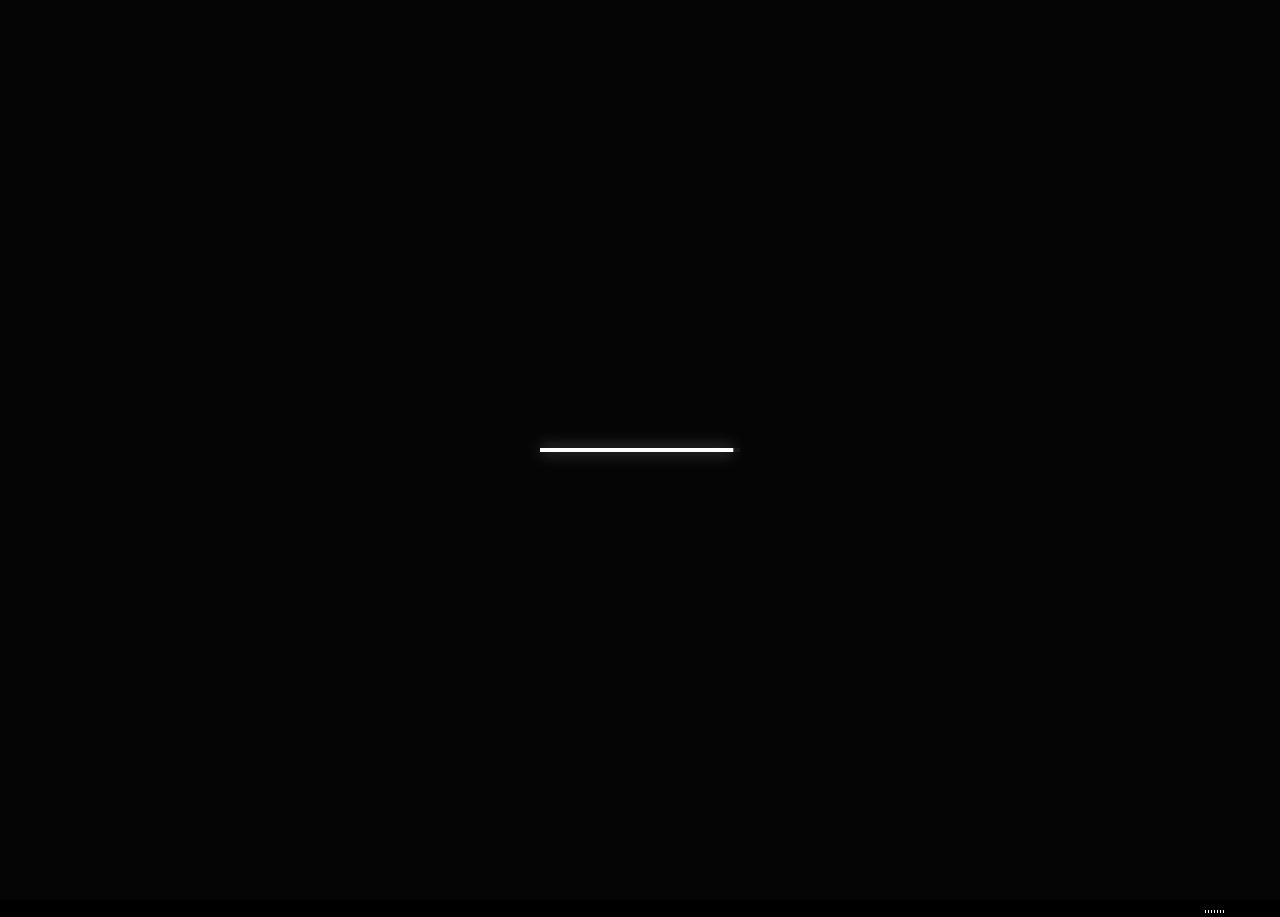
<file: kublog/index.html>
<!DOCTYPE html>
<html
  class="js is-en is-desktop use-webgl is-ready wf-gtsectrafinebold-n7-active wf-gtsectrafine-n4-active wf-nbakademiemedium-n7-active wf-nbakademielight-n4-active wf-active at-about"
  lang="en" style="--vh:8.43px;">

<head>
  <meta http-equiv="Content-Type" content="text/html; charset=UTF-8">

  <meta http-equiv="X-UA-Compatible" content="IE=edge,chrome=1">
  <meta name="theme-color" content="#0c0720">
  <meta name="msapplication-TileColor" content="#da532c">
  <meta name="theme-color" content="#ffffff">
  <title>老陈代码官网</title>
  <meta name="description" content="blog is a real-time, development focussed, creative studio.">
  <meta name="viewport" content="width=device-width,minimum-scale=1,initial-scale=1,user-scalable=no">
  <script>
    // 判断手机端或PC端
    var ua = (navigator.userAgent || navigator.vendor || window.opera).toLowerCase();
    document.documentElement.className += /(iPad|iPhone|Android)/i.test(ua) ? ' is-mobile' : ' is-desktop';
    document.documentElement.className = document.documentElement.className.replace('no-js', 'js');
    var supportedLangs = ['en', 'cn'];
    var lang = 'en';
  </script>
  <link rel="stylesheet" href="./js/index.css">
</head>

<body data-has-links-parsed="true" data-has-white-items-parsed="true">
  <canvas id="canvas" width="999" height="843"></canvas>
  <div id="app">
    <div id="main" data-scroll-tooltip="Scroll to begin">
      <div id="main-scroll" style="transform: translate3d(0px, 0px, 0px); pointer-events: auto;">
        <div id="page-container">
          <main id="about" class="page is-about" data-id="about" data-page-id="about" data-url="about"
            data-title="老陈打码个人官网">

            <section id="about-hero" class="hero is-full">
              <div id="about-hero-context" class="hero-context flex-vertical">
                <div class="hero-inner" style="transform: translate3d(0px, 0px, 0px); opacity: 1; visibility: visible;">
                  <h1 id="about-hero-title" class="hero-title flex-vertical" style="visibility: visible;">

                  </h1>
                  <h4 id="about-hero-desc" class="hero-desc flex-vertical" style="visibility: visible;">

                  </h4>
                </div>
              </div>
            </section>

            <section id="about-blog" class="is-full margin-bottom-full">
              <div id="about-blog-context" class="sec-context flex-vertical">
                <div class="sec-context-inner is-right darker-bg" style="opacity: 0;">
                  <h3 id="about-blog-title" class="about-sec-title font-header"></h3>
                  <h4 id="about-blog-subtitle" class="about-sec-subtitle font-header">老陈MESSAGE</h4>
                  <div id="about-blog-desc" class="about-sec-desc">
                    我是<b>「老陈」</b>，现住广东广州。一名知名的前端UP主<b>「高级前端布道师」</b>。在B站上有从零基础到各类型的前端框架视频教程，大家可以免费的进行学习。希望可以帮助每一位在前端学习努力的同学！
                    <br>
                    <br>
                    <b>「培训与就业」</b>目前除了在B站发布免费的教程之外，也开设系统的大前端全栈就业课程和前端就业提高课程。帮助大家系统的学好前端，深入JS底层原理和浏览器内核。掌握框架在企业中的项目应用和框架源码实现。搞定项目和代码优化！
                  </div>
                </div>
              </div>
            </section>

            <section id="about-services" class="is-full">
              <div id="about-services-context" class="sec-context flex-vertical">
                <div class="sec-context-inner is-right darker-bg" style="opacity: 0;">
                  <h3 id="about-services-title" class="about-sec-subtitle font-header">课程介绍</h3>
                  <h4 id="about-services-subtitle" class="about-sec-title">1. 7年教学研创脱口秀编程教学，让学习就跟看综艺那么简单。<br>2.
                    系统学习夯实技术，前端技术知识全覆盖。<br>3. 商业级前端技术解决方案，每个知识点都会辅以，企业开发应用案例。<br>4.
                    个性化教学指导，全程针对性指导教学。<br>5. 老陈全程授课,一日为师终身为师</h4>
                  <div id="about-services-items">

                  </div>
                </div>
              </div>
            </section>

            <div class="is-full"></div>
          </main>
        </div>

        <div id="featured">
          <div id="featured-context" class="sec-context">
            <div class="sec-context-inner">
              <h3 id="featured-title" class="sec-title font-header split-line-up-effect">
                <div class="split-line" style="width: 400px; height: 103px;">
                  <div class="split-line-inner" style="transform: translate3d(0px, 105%, 0px);">精选教程</div>
                </div><br>
              </h3>
              <div id="featured-desc" class="sec-desc font-bold split-line-up-effect" style="margin: 0 0 50px 0;">
                最新、实战、硬核、好玩！一切技术问题，都要服从产品交付和市场反馈。
              </div>
            </div>
            <div id="featured-items-container" style="transform: skewY(0deg) translateZ(0px);">

              <div class="featured-item" data-id="img-1" style="display: block;">
                <a class="featured-item-link" target="_blank" href="https://space.bilibili.com/40018594"
                  data-has-parsed="true">
                  <div class="featured-item-image"
                    style="height: 505px; transform: translate(0px, 10vh) scale3d(1, 1.6, 1);background-image:url(./assets/images/1c.webp);background-size: cover;background-position: center; ">
                    <div class="featured-item-image-inner"></div>
                  </div>
                  <div class="featured-item-context is-white-content" data-base-color="#00f" data-has-parsed="true"
                    style="transform: translate(20px, 0vh) scale3d(1.6, 1, 1);">
                    <div class="featured-item-desc font-header-bold split-line-mask-effect">
                      大前端全栈系统课程【硬核、好玩、有趣、高薪】
                    </div>
                    <div class="featured-item-client split-line-mask-effect">
                      轻松应对企业的业务问题，学来即用！
                    </div>
                    <svg xmlns="http://www.w3.org/2000/svg" viewBox="0 0 8 8">
                      <polygon
                        points="6.767 0.603 6.767 5.897 0.871 0 0 0.872 5.894 6.767 0.605 6.767 0.605 8 8 8 8 0.603 6.767 0.603">
                      </polygon>
                    </svg>
                  </div>
                </a>
              </div>

              <div class="featured-item" data-id="img-2" style="display: block;">
                <a class="featured-item-link" target="_blank" href="https://www.bilibili.com/video/BV1U64y1h7Xx/"
                  data-has-parsed="true">
                  <div class="featured-item-image"
                    style="height: 505px; transform: translate(0px, 10vh) scale3d(1, 1.6, 1);background-image:url(./assets/images/2c.webp);background-size: cover;background-position: center;">
                    <div class="featured-item-image-inner"></div>
                  </div>
                  <div class="featured-item-context is-white-content" data-base-color="#00f" data-has-parsed="true"
                    style="transform: translate(20px, 0vh) scale3d(1.6, 1, 1);background:url(./assets/images/1c.webp) cover center">
                    <div class="featured-item-desc font-header-bold split-line-mask-effect">
                      2021最新Typescript教程
                    </div>
                    <div class="featured-item-client split-line-mask-effect">
                      3小时快速精通！
                    </div>
                    <svg xmlns="http://www.w3.org/2000/svg" viewBox="0 0 8 8">
                      <polygon
                        points="6.767 0.603 6.767 5.897 0.871 0 0 0.872 5.894 6.767 0.605 6.767 0.605 8 8 8 8 0.603 6.767 0.603">
                      </polygon>
                    </svg>
                  </div>
                </a>
              </div>

              <div class="featured-item" data-id="img-3" style="display: block;">
                <a class="featured-item-link" target="_blank" href="https://www.bilibili.com/video/BV1T44y1C7GD/"
                  data-has-parsed="true">
                  <div class="featured-item-image"
                    style="height: 505px; transform: translate(0px, 10vh) scale3d(1, 1.6, 1);background-image:url(./assets/images/c3.jpg);background-size: cover;background-position: center;">
                    <div class="featured-item-image-inner"></div>
                  </div>
                  <div class="featured-item-context is-white-content" data-base-color="#00f" data-has-parsed="true"
                    style="transform: translate(20px, 0vh) scale3d(1.6, 1, 1);">
                    <div class="featured-item-desc font-header-bold split-line-mask-effect">
                      【Vue插件从封装到发布】
                    </div>
                    <div class="featured-item-client split-line-mask-effect">
                      前端大神必经之路
                    </div>
                    <svg xmlns="http://www.w3.org/2000/svg" viewBox="0 0 8 8">
                      <polygon
                        points="6.767 0.603 6.767 5.897 0.871 0 0 0.872 5.894 6.767 0.605 6.767 0.605 8 8 8 8 0.603 6.767 0.603">
                      </polygon>
                    </svg>
                  </div>
                </a>
              </div>

              <div class="featured-item" data-id="img-4" style="display: block;">
                <a class="featured-item-link" target="_blank" href="https://www.bilibili.com/video/BV1E64y1t7te/"
                  data-has-parsed="true">
                  <div class="featured-item-image"
                    style="height: 505px; transform: translate(0px, 10vh) scale3d(1, 1.6, 1);background-image:url(./assets/images/4c.webp);background-size: cover;background-position: center;">
                    <div class="featured-item-image-inner"></div>
                  </div>
                  <div class="featured-item-context is-white-content" data-base-color="#00f" data-has-parsed="true"
                    style="transform: translate(20px, 0vh) scale3d(1.6, 1, 1);">
                    <div class="featured-item-desc font-header-bold split-line-mask-effect">
                      VUE3最新最全实战项目2021课程
                    </div>
                    <div class="featured-item-client split-line-mask-effect">
                      从入门到彻底了解它（附源码）
                    </div>
                    <svg xmlns="http://www.w3.org/2000/svg" viewBox="0 0 8 8">
                      <polygon
                        points="6.767 0.603 6.767 5.897 0.871 0 0 0.872 5.894 6.767 0.605 6.767 0.605 8 8 8 8 0.603 6.767 0.603">
                      </polygon>
                    </svg>
                  </div>
                </a>
              </div>



            </div>
          </div>
        </div>

        <div id="contact">
          <div id="contact-main">
            <div id="contact-context" class="sec-context flex-vertical">
              <div class="sec-context-inner darker-bg is-left"
                style="transform: translate3d(0px, -505.8px, 0px); opacity: 0;">
                <h4 id="contact-title">联系我😃</h4>
                <div id="contact-desc">听说你在找我哦，👉明智的选择👍</div>
                <div id="contact-columns">
                  <div class="contact-column">
                    <div class="contact-column-title font-bold">联络</div>
                    <ul class="nav">
                      <li class="contact-column-item">手机：13246806268</li>
                      <li class="contact-column-item">邮箱：415432669@qq.com</li>
                      <li class="contact-column-item">Q<span style="padding-left: 8px;"></span>Q：415432669</li>
                      <li class="contact-column-item">微信：13246806268</li>
                    </ul>
                  </div>
                  <div class="contact-column">
                    <div class="contact-column-title font-bold">社交</div>
                    <ul class="nav">
                      <li class="contact-column-item"><a href="https://space.bilibili.com/40018594" target="_blank"
                          rel="noreferrer" data-has-parsed="true">bilibili</a></li>
                      <li class="contact-column-item"><a
                          href="https://www.toutiao.com/c/user/token/MS4wLjABAAAAXJ1GktDL60RNJ3dehZbgL-hOjmK2G0VoE1g6LIqrwjQ"
                          target="_blank" rel="noreferrer" data-has-parsed="true">头条号</a></li>

                    </ul>
                  </div>
                </div>
                <div class="clear-fix"></div>
              </div>
            </div>
          </div>

          <footer id="contact-footer">
            <div id="contact-footer-copyright" class="font-subheader">
              © 2020-2025 老陈打码 All Rights Reserved.
            </div>
          </footer>
        </div>
      </div>
    </div>

    <div id="main-scrollbar" style="display: block;">
      <div id="main-scrollbar-indicator" style="height: 80.8985px; transform: translate3d(0px, 0px, 0px);"></div>
    </div>

    <div id="menu" style="visibility: hidden;">
      <canvas id="menu-canvas" width="999" height="913"></canvas>
      <div id="menu-content" class="flex-vertical">
        <ul id="menu-menu" class="nav">
          <li class="menu-menu-item is-about" style="opacity: 0;"><a data-has-parsed="true">老陈信息</a></li>
          <li class="menu-menu-item is-blog" style="opacity: 0;"><a target="_blank"
              href="https://space.bilibili.com/40018594" data-has-parsed="true">技术教程</a></li>

        </ul>
        <div id="menu-lang-selector" style="opacity: 0;"></div>
      </div>
    </div>

    <header id="header" class="font-subheader cache">
      <div id="header-content">
        <a aria-label="homepage" id="header-logo" data-has-parsed="true">老陈打码</a>
        <ul id="header-menu" class="nav">

          <li class="header-menu-item header-item is-blog">
            <a aria-label="blog" target="_blank" href="https://space.bilibili.com/40018594" data-has-parsed="true">
              <div class="header-menu-item-mask">技术教程</div>
            </a>
          </li>
          <li class="header-menu-item header-item is-about">
            <a aria-label="about" data-has-parsed="true">
              <div class="header-menu-item-mask">老陈MESSAGE</div>
            </a>
          </li>
        </ul>
      </div>
      <div id="header-menu-btn"></div>
    </header>

    <div id="main-scroll-indicator" style="opacity: 1;">
      <div id="main-scroll-indicator-text">滚动查看更多</div>
      <div id="main-scroll-indicator-arrow-container">
        <svg xmlns="http://www.w3.org/2000/svg" width="5" height="40" viewBox="0 0 5 40">
          <title>智能矢量图箭头</title>
          <path d="M0,40V0H1V35H5Z"></path>
        </svg>
      </div>
    </div>

  </div>

  <a id="snd-btn" class="cache" style="display: block;" data-has-parsed="true"><canvas height="20"
      width="20"></canvas></a>
  <div id="preloader" class="cache" data-gesture="Click anywhere to begin"
    style="background-color: transparent; display: none;">
    <canvas id="preloader-canvas" width="999" height="913"></canvas>
  </div>
  <div id="not-support" class="cache">
    We are sorry to inform you that your browser is not compatible with our website.
    <br>
    <br>Please do consider upgrading your browser.
  </div>
  <div id="cursor-follow" class="font-bold" style="opacity: 1; transform: translate3d(401px, 401px, 0px);">Scroll to
    begin</div>

  <script src="./js/TweenLite.js"></script>
  <script src="./js/three.r112.js"></script>
  <script src="./js/index.js"></script>

</body>

</html>
</file>
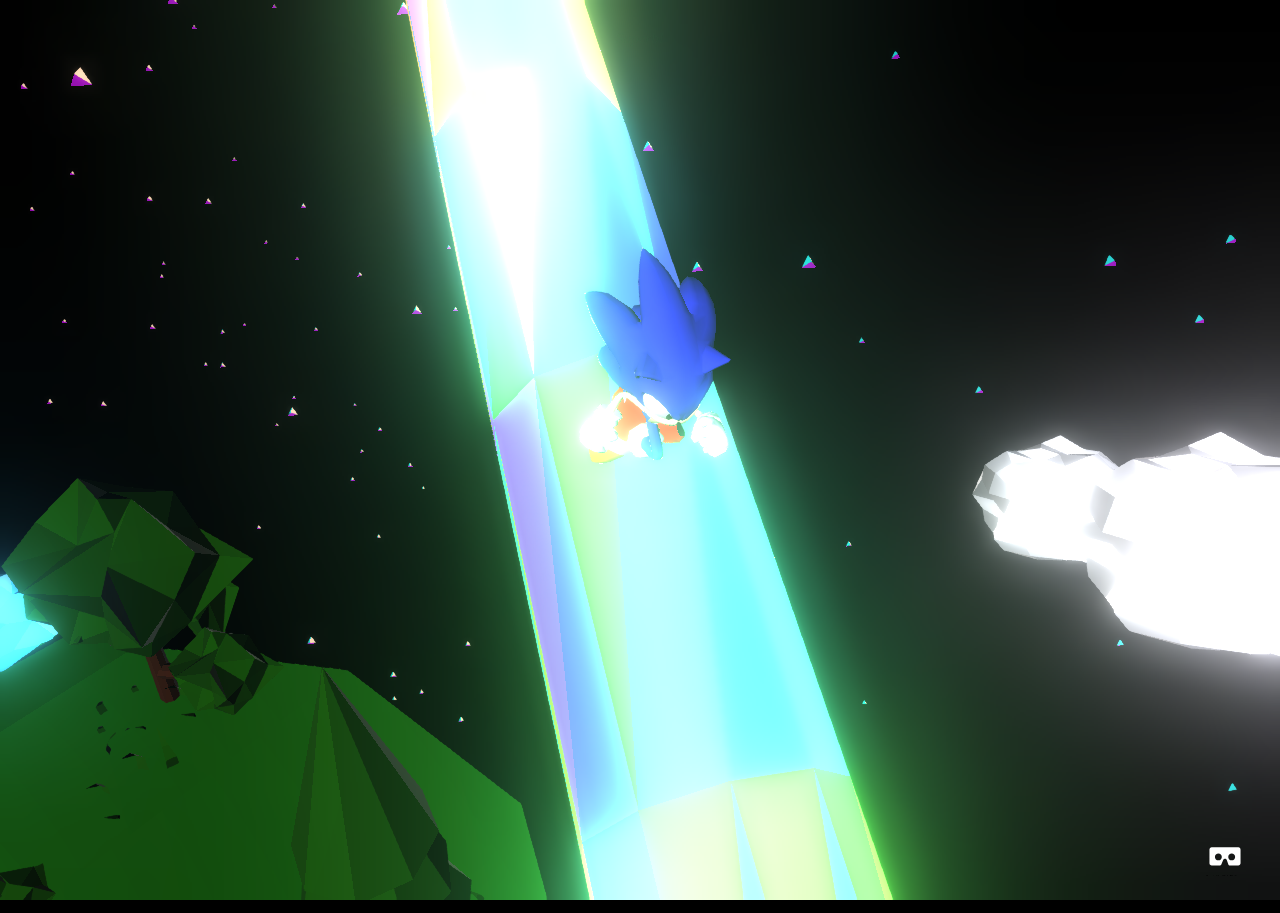
<file: yyz/index.html>
<!DOCTYPE html>

<html lang="en">

<head>
  <meta http-equiv="Content-Type" content="text/html; charset=UTF-8">

  <title>老陈打码</title>



  <link rel="stylesheet" href="./assets/style.css">


  <style type="text/css">
    .dg ul {
      list-style: none;
      margin: 0;
      padding: 0;
      width: 100%;
      clear: both
    }

    .dg.ac {
      position: fixed;
      top: 0;
      left: 0;
      right: 0;
      height: 0;
      z-index: 0
    }

    .dg:not(.ac) .main {
      overflow: hidden
    }

    .dg.main {
      -webkit-transition: opacity .1s linear;
      transition: opacity .1s linear
    }

    .dg.main.taller-than-window {
      overflow-y: auto
    }

    .dg.main.taller-than-window .close-button {
      opacity: 1;
      margin-top: -1px;
      border-top: 1px solid #2c2c2c
    }

    .dg.main ul.closed .close-button {
      opacity: 1 !important
    }

    .dg.main .close-button.drag,
    .dg.main:hover .close-button {
      opacity: 1
    }

    .dg.main .close-button {
      -webkit-transition: opacity .1s linear;
      transition: opacity .1s linear;
      border: 0;
      position: absolute;
      line-height: 19px;
      height: 20px;
      cursor: pointer;
      text-align: center;
      background-color: #000
    }

    .dg.main .close-button:hover {
      background-color: #111
    }

    .dg.a {
      float: right;
      margin-right: 15px;
      overflow-x: hidden
    }

    .dg.a.has-save>ul {
      margin-top: 27px
    }

    .dg.a.has-save>ul.closed {
      margin-top: 0
    }

    .dg.a .save-row {
      position: fixed;
      top: 0;
      z-index: 1002
    }

    .dg li {
      -webkit-transition: height .1s ease-out;
      transition: height .1s ease-out
    }

    .dg li:not(.folder) {
      cursor: auto;
      height: 27px;
      line-height: 27px;
      overflow: hidden;
      padding: 0 4px 0 5px
    }

    .dg li.folder {
      padding: 0;
      border-left: 4px solid transparent
    }

    .dg li.title {
      cursor: pointer;
      margin-left: -4px
    }

    .dg .closed li:not(.title),
    .dg .closed ul li,
    .dg .closed ul li>* {
      height: 0;
      overflow: hidden;
      border: 0
    }

    .dg .cr {
      clear: both;
      padding-left: 3px;
      height: 27px
    }

    .dg .property-name {
      cursor: default;
      float: left;
      clear: left;
      width: 40%;
      overflow: hidden;
      text-overflow: ellipsis
    }

    .dg .c {
      float: left;
      width: 60%
    }

    .dg .c input[type=text] {
      border: 0;
      margin-top: 4px;
      padding: 3px;
      width: 100%;
      float: right
    }

    .dg .has-slider input[type=text] {
      width: 30%;
      margin-left: 0
    }

    .dg .slider {
      float: left;
      width: 66%;
      margin-left: -5px;
      margin-right: 0;
      height: 19px;
      margin-top: 4px
    }

    .dg .slider-fg {
      height: 100%
    }

    .dg .c input[type=checkbox] {
      margin-top: 9px
    }

    .dg .c select {
      margin-top: 5px
    }

    .dg .cr.boolean,
    .dg .cr.boolean *,
    .dg .cr.function,
    .dg .cr.function *,
    .dg .cr.function .property-name {
      cursor: pointer
    }

    .dg .selector {
      display: none;
      position: absolute;
      margin-left: -9px;
      margin-top: 23px;
      z-index: 10
    }

    .dg .c:hover .selector,
    .dg .selector.drag {
      display: block
    }

    .dg li.save-row {
      padding: 0
    }

    .dg li.save-row .button {
      display: inline-block;
      padding: 0 6px
    }

    .dg.dialogue {
      background-color: #222;
      width: 460px;
      padding: 15px;
      font-size: 13px;
      line-height: 15px
    }

    #dg-new-constructor {
      padding: 10px;
      color: #222;
      font-family: Monaco, monospace;
      font-size: 10px;
      border: 0;
      resize: none;
      box-shadow: inset 1px 1px 1px #888;
      word-wrap: break-word;
      margin: 12px 0;
      display: block;
      width: 440px;
      overflow-y: scroll;
      height: 100px;
      position: relative
    }

    #dg-local-explain {
      display: none;
      font-size: 11px;
      line-height: 17px;
      border-radius: 3px;
      background-color: #333;
      padding: 8px;
      margin-top: 10px
    }

    #dg-local-explain code {
      font-size: 10px
    }

    #dat-gui-save-locally {
      display: none
    }

    .dg {
      color: #eee;
      font: 11px Lucida Grande, sans-serif;
      text-shadow: 0 -1px 0 #111
    }

    .dg.main::-webkit-scrollbar {
      width: 5px;
      background: #1a1a1a
    }

    .dg.main::-webkit-scrollbar-corner {
      height: 0;
      display: none
    }

    .dg.main::-webkit-scrollbar-thumb {
      border-radius: 5px;
      background: #676767
    }

    .dg li:not(.folder) {
      background: #1a1a1a;
      border-bottom: 1px solid #2c2c2c
    }

    .dg li.save-row {
      line-height: 25px;
      background: #dad5cb;
      border: 0
    }

    .dg li.save-row select {
      margin-left: 5px;
      width: 108px
    }

    .dg li.save-row .button {
      margin-left: 5px;
      margin-top: 1px;
      border-radius: 2px;
      font-size: 9px;
      line-height: 7px;
      padding: 4px 4px 5px;
      background: #c5bdad;
      color: #fff;
      text-shadow: 0 1px 0 #b0a58f;
      box-shadow: 0 -1px 0 #b0a58f;
      cursor: pointer
    }

    .dg li.save-row .button.gears {
      background: #c5bdad url([data-uri]) 2px 1px no-repeat;
      height: 7px;
      width: 8px
    }

    .dg li.save-row .button:hover {
      background-color: #bab19e;
      box-shadow: 0 -1px 0 #b0a58f
    }

    .dg li.folder {
      border-bottom: 0
    }

    .dg li.title {
      padding-left: 16px;
      background: #000 url([data-uri]) 6px 10px no-repeat;
      cursor: pointer;
      border-bottom: 1px solid hsla(0, 0%, 100%, .2)
    }

    .dg .closed li.title {
      background-image: url([data-uri])
    }

    .dg .cr.boolean {
      border-left: 3px solid #806787
    }

    .dg .cr.color {
      border-left: 3px solid
    }

    .dg .cr.function {
      border-left: 3px solid #e61d5f
    }

    .dg .cr.number {
      border-left: 3px solid #2fa1d6
    }

    .dg .cr.number input[type=text] {
      color: #2fa1d6
    }

    .dg .cr.string {
      border-left: 3px solid #1ed36f
    }

    .dg .cr.string input[type=text] {
      color: #1ed36f
    }

    .dg .cr.boolean:hover,
    .dg .cr.function:hover {
      background: #111
    }

    .dg .c input[type=text] {
      background: #303030;
      outline: none
    }

    .dg .c input[type=text]:hover {
      background: #3c3c3c
    }

    .dg .c input[type=text]:focus {
      background: #494949;
      color: #fff
    }

    .dg .c .slider {
      background: #303030;
      cursor: ew-resize
    }

    .dg .c .slider-fg {
      background: #2fa1d6;
      max-width: 100%
    }

    .dg .c .slider:hover {
      background: #3c3c3c
    }

    .dg .c .slider:hover .slider-fg {
      background: #44abda
    }
  </style>
</head>

<body>

  <script src="./assets/jquery-1.12.4.min.js"></script>
  <script src="./assets/d3.v4.min.js"></script>
  <script src="./assets/three.min.js"></script>
  <script src="./assets/GLTFLoader.js"></script>


  <script src="./assets/TweenMax.min.js"></script>
  <script src="./assets/CSSPlugin.min.js"></script>
  <script src="./assets/EasePack.min.js"></script>



  <script src="./assets/AssimpJSONLoader.js"></script>
  <script src="./assets/DeviceOrientationControls.js"></script>
  <script src="./assets/OrbitControls.js"></script>
  <script src="./assets/StereoEffect.js"></script>
  <script src="./assets/tween.min.js"></script>
  <script src="./assets/dat.gui.min.js"></script>
  <!-- glowing effect scripts -->
  <script src="./assets/EffectComposer.js"></script>
  <script src="./assets/RenderPass.js"></script>
  <script src="./assets/MaskPass.js"></script>
  <script src="./assets/ShaderPass.js"></script>
  <script src="./assets/CopyShader.js"></script>
  <script src="./assets/FXAAShader.js"></script>
  <script src="./assets/ConvolutionShader.js"></script>
  <script src="./assets/LuminosityHighPassShader.js"></script>
  <!-- unreal bloom -->
  <script src="./assets/UnrealBloomPass.js"></script>


  <!-- VR Button -->
  <button id="VR" class="button toggleVR" onclick="toggleVR()" title="Toggle VR Mode for Mobile Devices Only">
    <svg xmlns="http://www.w3.org/2000/svg" xmlns:xlink="http://www.w3.org/1999/xlink" version="1.1" x="0px" y="0px"
      viewBox="0 0 62.7 52.375" enable-background="new 0 0 62.7 41.9" xml:space="preserve">
      <path
        d="M53.4,5.5h-44c-2.1,0-3.7,1.7-3.7,3.7v22.6c0,2.1,1.7,3.7,3.7,3.7h13.4c1.1,0,2.1-0.6,2.5-1.6l3-7.5c1.2-2.6,4.9-2.5,6,0.1  l2.6,7.3c0.4,1,1.4,1.7,2.5,1.7h13.9c2.1,0,3.7-1.7,3.7-3.7V9.3C57.2,7.2,55.5,5.5,53.4,5.5z M20.4,27c-3.2,0-5.7-2.6-5.7-5.7  s2.6-5.7,5.7-5.7s5.7,2.6,5.7,5.7S23.6,27,20.4,27z M42.4,27c-3.2,0-5.7-2.6-5.7-5.7s2.6-5.7,5.7-5.7s5.7,2.6,5.7,5.7  S45.6,27,42.4,27z">
      </path><text x="0" y="56.9" fill="#000000" font-size="5px" font-weight="bold"
        font-family="&#39;Helvetica Neue&#39;, Helvetica, Arial-Unicode, Arial, Sans-serif">Created by Nick
        Bluth</text><text x="0" y="61.9" fill="#000000" font-size="5px" font-weight="bold"
        font-family="&#39;Helvetica Neue&#39;, Helvetica, Arial-Unicode, Arial, Sans-serif">from the Noun Project</text>
    </svg>
  </button>

  <div id="info" style="color: rgb(64, 191, 121); opacity: 0.0208965; font-size: 15px;">Superb!</div>
  <audio id="bflat" src="./model/sonic_ring_sound.mp3"></audio>



  <script src="./assets/index.js"></script><canvas width="1920" height="913"
    style="width: 1920px; height: 913px;"></canvas>
  <div class="dg ac">
    <div class="dg main a" style="width: 245px; display: none;">
      <div style="width: 6px; margin-left: -3px; height: 0px; cursor: ew-resize; position: absolute;"></div>
      <ul style="height: auto;">
        <li class="cr function">
          <div><span class="property-name">Display Original Scene</span>
            <div class="c">
              <div class="button"></div>
            </div>
          </div>
        </li>
        <li class="folder">
          <div class="dg">
            <ul>
              <li class="title">Bloom</li>
              <li class="cr number has-slider">
                <div><span class="property-name">Strength</span>
                  <div class="c">
                    <div><input type="text"></div>
                    <div class="slider">
                      <div class="slider-fg" style="width: 50%;"></div>
                    </div>
                  </div>
                </div>
              </li>
              <li class="cr number has-slider">
                <div><span class="property-name">Radius</span>
                  <div class="c">
                    <div><input type="text"></div>
                    <div class="slider">
                      <div class="slider-fg" style="width: 20%;"></div>
                    </div>
                  </div>
                </div>
              </li>
              <li class="cr number has-slider">
                <div><span class="property-name">Threshold</span>
                  <div class="c">
                    <div><input type="text"></div>
                    <div class="slider">
                      <div class="slider-fg" style="width: 45.4545%;"></div>
                    </div>
                  </div>
                </div>
              </li>
              <li class="cr function">
                <div><span class="property-name">Use Bloom Shader</span>
                  <div class="c">
                    <div class="button"></div>
                  </div>
                </div>
              </li>
            </ul>
          </div>
        </li>
      </ul>
      <div class="close-button" style="width: 245px;">Close Controls</div>
    </div>
  </div>







</body>

</html>
</file>
<file: kublog/js/index.css>
﻿@font-face {
	font-family: 'GT-Sectra-Fine-Bold';
	font-weight: 700;
	font-style: normal;
	src: url("../assets/fonts/GT-Sectra-Fine-Medium.eot");
	src: url("../assets/fonts/GT-Sectra-Fine-Medium.eot?#iefix") format("eot"), url("../assets/fonts/GT-Sectra-Fine-Medium.woff2") format("woff2"), url("../assets/fonts/GT-Sectra-Fine-Medium.woff") format("woff"), url("../assets/fonts/GT-Sectra-Fine-Medium.ttf") format("truetype")
}

@font-face {
	font-family: 'GT-Sectra-Fine';
	font-weight: 400;
	font-style: normal;
	src: url("../assets/fonts/GT-Sectra-Fine-Book.eot");
	src: url("../assets/fonts/GT-Sectra-Fine-Book.eot?#iefix") format("eot"), url("../assets/fonts/GT-Sectra-Fine-Book.woff2") format("woff2"), url("../assets/fonts/GT-Sectra-Fine-Book.woff") format("woff"), url("../assets/fonts/GT-Sectra-Fine-Book.ttf") format("truetype")
}

@font-face {
	font-family: 'nb_akademie_medium';
	font-weight: 700;
	font-style: normal;
	src: url("../assets/fonts/nb_akademie_medium-webfont.eot");
	src: url("../assets/fonts/nb_akademie_medium-webfont.eot?#iefix") format("eot"), url("../assets/fonts/nb_akademie_medium-webfont.woff2") format("woff2"), url("../assets/fonts/nb_akademie_medium-webfont.woff") format("woff"), url("../assets/fonts/nb_akademie_medium-webfont.ttf") format("truetype")
}

@font-face {
	font-family: 'nb_akademie_light';
	font-weight: 400;
	font-style: normal;
	src: url("../assets/fonts/nb_akademie_light-webfont.eot");
	src: url("../assets/fonts/nb_akademie_light-webfont.eot?#iefix") format("eot"), url("../assets/fonts/nb_akademie_light-webfont.woff2") format("woff2"), url("../assets/fonts/nb_akademie_light-webfont.woff") format("woff"), url("../assets/fonts/nb_akademie_light-webfont.ttf") format("truetype")
}

html,
.font-default {
	font-family: "nb_akademie_light", "Microsoft Yahei", "微软雅黑", STXihei, "华文细黑", sans-serif;
	font-weight: 400;
	font-style: normal
}

.font-bold {
	font-family: "nb_akademie_medium", "Microsoft Yahei", "微软雅黑", STXihei, "华文细黑", sans-serif;
	font-weight: 700;
	font-style: normal
}

.font-header,
h1.hero-title,
#menu {
	font-family: "GT-Sectra-Fine", "Microsoft Yahei", "微软雅黑", STXihei, "华文细黑", serif;
	font-weight: 400
}

.font-header-bold {
	font-family: "GT-Sectra-Fine-Bold", "Microsoft Yahei", "微软雅黑", STXihei, "华文细黑", serif;
	font-weight: 700
}

.font-english-default {
	font-family: "nb_akademie_light", sans-serif;
	font-weight: 400;
	font-style: normal
}

.font-english-bold {
	font-family: "nb_akademie_medium", sans-serif;
	font-weight: 700;
	font-style: normal
}

.font-english-header {
	font-family: "GT-Sectra-Fine", serif;
	font-weight: 400
}

.font-english-header-bold {
	font-family: "GT-Sectra-Fine-Bold", serif;
	font-weight: 700
}

.flex-vertical {
	display: box;
	display: -webkit-flex;
	display: -moz-flex;
	display: -ms-flexbox;
	display: flex;
	-moz-box-pack: center;
	box-pack: center;
	-webkit-justify-content: center;
	-moz-justify-content: center;
	-ms-justify-content: center;
	-o-justify-content: center;
	justify-content: center;
	-ms-flex-pack: center;
	box-orient: vertical;
	-webkit-flex-direction: column;
	-moz-flex-direction: column;
	flex-direction: column;
	-ms-flex-direction: column
}

.flex-horizontal {
	display: -webkit-box;
	display: -moz-box;
	display: box;
	display: -webkit-flex;
	display: -moz-flex;
	display: -ms-flexbox;
	display: flex;
	-webkit-box-pack: center;
	-moz-box-pack: center;
	box-pack: center;
	-webkit-justify-content: center;
	-moz-justify-content: center;
	-ms-justify-content: center;
	-o-justify-content: center;
	justify-content: center;
	-ms-flex-pack: center;
	box-orient: horizontal;
	-webkit-flex-direction: row;
	-moz-flex-direction: row;
	flex-direction: row;
	-ms-flex-direction: row
}

html {
	line-height: 1.15;
	-webkit-text-size-adjust: 100%
}

body {
	margin: 0
}

h1 {
	font-size: 2em;
	margin: 0.67em 0
}

hr {
	box-sizing: content-box;
	height: 0;
	overflow: visible
}

pre {
	font-family: monospace, monospace;
	font-size: 1em
}

a {
	background-color: transparent
}

abbr[title] {
	border-bottom: none;
	text-decoration: underline;
	text-decoration: underline dotted
}

b,
strong {
	font-weight: bolder
}

code,
kbd,
samp {
	font-family: monospace, monospace;
	font-size: 1em
}

small {
	font-size: 80%
}

sub,
sup {
	font-size: 75%;
	line-height: 0;
	position: relative;
	vertical-align: baseline
}

sub {
	bottom: -0.25em
}

sup {
	top: -0.5em
}

img {
	border-style: none
}

button,
input,
optgroup,
select,
textarea {
	font-family: inherit;
	font-size: 100%;
	line-height: 1.15;
	margin: 0
}

button,
input {
	overflow: visible
}

button,
select {
	text-transform: none
}

button,
[type="button"],
[type="reset"],
[type="submit"] {
	-webkit-appearance: button
}

button::-moz-focus-inner,
[type="button"]::-moz-focus-inner,
[type="reset"]::-moz-focus-inner,
[type="submit"]::-moz-focus-inner {
	border-style: none;
	padding: 0
}

button:-moz-focusring,
[type="button"]:-moz-focusring,
[type="reset"]:-moz-focusring,
[type="submit"]:-moz-focusring {
	outline: 1px dotted ButtonText
}

fieldset {
	padding: 0.35em 0.75em 0.625em
}

legend {
	box-sizing: border-box;
	color: inherit;
	display: table;
	max-width: 100%;
	padding: 0;
	white-space: normal
}

progress {
	vertical-align: baseline
}

textarea {
	overflow: auto
}

[type="checkbox"],
[type="radio"] {
	box-sizing: border-box;
	padding: 0
}

[type="number"]::-webkit-inner-spin-button,
[type="number"]::-webkit-outer-spin-button {
	height: auto
}

[type="search"] {
	-webkit-appearance: textfield;
	outline-offset: -2px
}

[type="search"]::-webkit-search-decoration {
	-webkit-appearance: none
}

::-webkit-file-upload-button {
	-webkit-appearance: button;
	font: inherit
}

details {
	display: block
}

summary {
	display: list-item
}

template {
	display: none
}

[hidden] {
	display: none
}

:root {
	--vh: 1vh
}

.span-1 {
	float: left;
	width: 8.33333%
}

.span-2 {
	float: left;
	width: 16.66667%
}

.span-3 {
	float: left;
	width: 25%
}

.span-4 {
	float: left;
	width: 33.33333%
}

.span-5 {
	float: left;
	width: 41.66667%
}

.span-6 {
	float: left;
	width: 50%
}

.span-7 {
	float: left;
	width: 58.33333%
}

.span-8 {
	float: left;
	width: 66.66667%
}

.span-9 {
	float: left;
	width: 75%
}

.span-10 {
	float: left;
	width: 83.33333%
}

.span-11 {
	float: left;
	width: 91.66667%
}

.span-12 {
	float: left;
	width: 100%
}

.left-1 {
	margin-left: 8.33333%
}

.left-2 {
	margin-left: 16.66667%
}

.left-3 {
	margin-left: 25%
}

.left-4 {
	margin-left: 33.33333%
}

.left-5 {
	margin-left: 41.66667%
}

.left-6 {
	margin-left: 50%
}

.left-7 {
	margin-left: 58.33333%
}

.left-8 {
	margin-left: 66.66667%
}

.left-9 {
	margin-left: 75%
}

.left-10 {
	margin-left: 83.33333%
}

.left-11 {
	margin-left: 91.66667%
}

.top-1 {
	margin-top: 40px
}

.top-2 {
	margin-top: 80px
}

.top-3 {
	margin-top: 120px
}

.top-4 {
	margin-top: 160px
}

.top-5 {
	margin-top: 200px
}

.top-6 {
	margin-top: 240px
}

.top-7 {
	margin-top: 280px
}

.top-8 {
	margin-top: 320px
}

.top-9 {
	margin-top: 360px
}

.top-10 {
	margin-top: 400px
}

.space {
	width: 100%;
	height: 40px;
	clear: both
}

.layout-doc-center {
	width: 100%;
	padding: 0 100px
}

.layout-context {
	width: 100%;
	margin-left: auto;
	margin-right: auto;
	max-width: 1400px
}

.layout-vh100 {
	height: 100vh;
	height: calc(var(--vh, 1vh) * 100)
}

h2 {
	font-size: 42px;
	margin: 0 0
}

html {
	width: 100%;
	height: 100%;
	font-size: 20px;
	color: #e8e8e8;
	-webkit-overflow-scrolling: touch;
	touch-action: none
}

body {
	position: fixed;
	width: 100%;
	height: 100%;
	overflow: hidden;
	background-color: #ffffff;
	-webkit-overflow-scrolling: touch
}

html.no-js body {
	position: relative;
	overflow-y: auto;
	background-color: #101010
}

html.use-webgl body,
html.no-webgl body {
	background-color: #101010
}

* {
	box-sizing: border-box;
	-webkit-touch-callout: none;
	-webkit-user-select: none;
	-khtml-user-select: none;
	-moz-user-select: none;
	-ms-user-select: none;
	user-select: none;
	-webkit-tap-highlight-color: transparent
}

video {
	background-color: #000
}

.cache {
	transform: translateZ(0)
}

a {
	display: inline-block;
	text-decoration: none
}

.clear-fix {
	width: 100%
}

.clear-fix:after {
	display: block;
	content: '';
	clear: both
}

#app {
	position: relative;
	width: 100%;
	height: 100%;
	text-align: center;
	visibility: hidden
}

html.is-ready #app,
html.no-js #app {
	visibility: visible
}

#main {
	position: absolute;
	width: 100%;
	height: 100%;
	text-align: center;
	overflow: hidden
}

#main-scroll {
	position: absolute;
	width: 100%;
	will-change: transform
}

#main-scrollbar {
	position: absolute;
	right: 8px;
	top: 16px;
	width: 2px;
	bottom: 16px;
	background-color: rgba(127, 127, 127, 0.255);
	z-index: 1500;
	mix-blend-mode: difference
}

#main-scrollbar-indicator {
	position: absolute;
	width: 100%;
	background-color: #fff
}

#main-scrollbar-indicator:after {
	position: absolute;
	display: block;
	width: 18px;
	left: -8px;
	height: 100%;
	content: '';
	background-color: rgba(255, 255, 255, 0)
}

.hero-scroll-btn {
	position: absolute;
	background-color: transparent;
	left: 50%;
	bottom: 8rem;
	width: 1.2em;
	height: 1.8em;
	outline: none;
	padding: 0;
	margin: 0 0 0 -0.6em;
	border: 1px solid rgba(240, 240, 240, 0.18);
	border-radius: 10px 10px 15px 15px
}

.hero-scroll-btn:before {
	position: absolute;
	content: '';
	display: block;
	transform: translateX(-50%);
	left: 50%;
	top: 3px;
	width: 1px;
	height: 4px;
	background-color: rgba(240, 240, 240, 0.18)
}

#canvas {
	position: fixed
}

html.no-js #canvas,
html.no-webgl #canvas {
	display: none
}

#overlay {
	position: fixed
}

ul.nav {
	list-style-type: none
}

.sec-context {
	max-width: 1500px;
	text-align: left;
	margin: 0 auto;
	padding: 8vh 0;
	padding: calc(var(--vh, 1vh) * 8) 0
}

.sec-context-inner {
	width: 84%;
	margin-left: auto;
	margin-right: auto
}

.sec-context-inner.is-left {
	width: 42%;
	margin-left: 8%;
	margin-right: 50%
}

.sec-context-inner.is-right {
	width: 42%;
	margin-left: 50%;
	margin-right: 8%
}

.is-full {
	width: 100%;
	height: 100vh;
	height: calc(var(--vh, 1vh) * 100)
}

.margin-bottom-full {
	margin-bottom: 100vh;
	margin-bottom: calc(var(--vh, 1vh) * 100)
}

.margin-bottom-half-full {
	margin-bottom: 50vh;
	margin-bottom: calc(var(--vh, 1vh) * 50)
}

.is-full120 {
	width: 100%;
	height: 120vh;
	height: calc(var(--vh, 1vh) * 120)
}

.darker-bg {
	position: relative
}

.darker-bg::before {
	display: block;
	position: absolute;
	content: '';
	width: 100%;
	height: 100%;
	background-image: url(../images/dark.png);
	background-size: 100% 100%;
	z-index: -1;
	opacity: 0.2;
	transform: scale(1.25, 1.25)
}

.hero {
	position: relative
}

.hero-context {
	padding: 45px 40px;
	width: 100%;
	height: 100%;
	align-items: center
}

.hero-inner {
	width: auto;
	will-change: transform
}

h1.hero-title {
	display: block;
	width: 100%;
	font-size: 4em;
	line-height: 1em;
	margin: 0 0 1vh 0;
	margin: 0 0 calc(var(--vh, 1vh) * 1) 0;
	color: #fff;
	will-change: filter
}

.hero-desc {
	display: block;
	width: 100%;
	font-size: 1em;
	line-height: 1.5em;
	margin: 0 0;
	letter-spacing: 0.2em;
	color: #eeeeff;
	will-change: filter;
	font-weight: 400
}

html.is-cn .hero-desc {
	font-size: 0.9em
}

.split-line {
	position: relative;
	display: inline-block;
	margin-bottom: 2px;
	vertical-align: bottom
}

.split-line-mask-effect .split-line {
	color: transparent;
	overflow: hidden
}

.split-line-mask-effect .split-line.is-visible {
	color: #fff
}

.split-line-mask-effect .split-line-mask {
	position: absolute;
	left: 0;
	top: 0;
	height: 100%;
	background-color: #fff;
	will-change: transform
}

.split-line-up-effect .split-line {
	overflow: hidden
}

.split-line-up-effect .split-line-inner {
	position: absolute;
	left: 0;
	top: 0;
	width: 100%;
	height: 100%;
	will-change: transform
}

.lazy-load-img {
	line-height: 0
}

.lazy-load-img img {
	width: 100%;
	opacity: 0;
	transition: opacity 1s linear
}

.lazy-load-img.is-ready img {
	opacity: 1
}

#cursor-follow {
	position: absolute;
	position: fixed;
	z-index: 6000;
	pointer-events: none;
	transform: translate3d(-100px, 0, 0);
	display: none;
	width: 80px;
	left: -40px;
	top: 20px;
	text-align: center;
	text-transform: uppercase;
	font-size: 0.5em;
	letter-spacing: 0.2em;
	color: #fff;
	will-change: opacity, transform
}

html.is-mobile #cursor-follow {
	display: none
}

#snd-btn {
	display: none;
	position: absolute;
	width: 60px;
	height: 60px;
	right: 60px;
	bottom: 30px;
	margin-right: -25px;
	margin-bottom: -20px;
	cursor: pointer
}

#snd-btn canvas {
	width: 20px;
	height: 20px;
	margin-left: 20px;
	margin-top: 20px
}

@media (max-width:1600px) {
	body {
		font-size: 0.8em
	}
}

@media (max-width:1440px) {
	body {
		font-size: 0.75em
	}
}

@media (max-width:1280px) {

	html.no-js body,
	html.use-webgl body,
	html.no-webgl body {
		background-color: #000
	}

	#canvas {
		margin-top: 70px
	}

	#main {
		top: 70px;
		bottom: 0;
		height: auto
	}

	#main-scrollbar {
		top: 86px;
		width: 2px
	}

	.sec-context-inner,
	.sec-context-inner.is-left,
	.sec-context-inner.is-right {
		width: 90vw;
		margin-left: 5vw;
		margin-right: 5vw
	}
}

@media (max-width:420px) {
	.hero-context {
		padding: 35px 35px
	}

	h1.hero-title {
		font-size: 2.6em
	}
}

@media (max-width:400px) {
	h1.hero-title {
		font-size: 2.3em
	}

	.hero-desc {
		font-size: 0.6em
	}

	html.is-cn .hero-desc {
		font-size: 0.8em
	}
}

#not-support {
	display: none;
	position: fixed;
	width: 240px;
	right: 30px;
	bottom: 30px;
	z-index: 8192;
	color: #fff;
	background-color: #c00;
	padding: 20px 20px;
	font-size: 0.7em
}

html.no-webgl #not-support,
html.no-js #not-support {
	display: block
}

#main-scroll-indicator {
	position: absolute;
	left: 60px;
	bottom: 30px;
	margin-bottom: 30px;
	will-change: opacity;
	pointer-events: none
}

#main-scroll-indicator path {
	fill: #fff
}

html.no-js #main-scroll-indicator {
	display: none
}

#main-scroll-indicator-text {
	position: absolute;
	left: -4px;
	bottom: 50px;
	white-space: nowrap;
	transform-origin: 0 0;
	transform: rotate(-90deg);
	font-size: 11px;
	letter-spacing: 2px;
	text-transform: uppercase
}

#main-scroll-indicator-arrow-container {
	width: 5px;
	height: 40px;
	overflow: hidden
}

#main-scroll-indicator-arrow-container svg {
	animation-name: main-scroll-indicator-arrow;
	animation-duration: 2s;
	animation-iteration-count: infinite;
	animation-timing-function: ease-in-out
}

@keyframes main-scroll-indicator-arrow {
	0% {
		transform: translate3d(0, -100%, 0)
	}

	15% {
		transform: translate3d(0, 0, 0)
	}

	85% {
		transform: translate3d(0, 0, 0)
	}

	100% {
		transform: translate3d(0, 100%, 0)
	}
}

@media (max-width:1280px) {
	#main-scroll-indicator {
		display: none
	}
}

#header {
	position: absolute;
	top: 60px;
	width: 100%;
	z-index: 2500;
	vertical-align: bottom;
	font-size: 12px;
	text-transform: uppercase;
	letter-spacing: 0.1em
}

#header-logo-path {
	fill: #fff
}

​#header-content {
	width: 100%;
	left: 0;
	bottom: 42px
}

#header-logo {
	float: left;
	padding-left: 60px;
	color: #fff;
	line-height: 33px
}

#header-logo svg {
	width: 76.43px;
	height: 10px
}

html.is-menu-visible #header-logo path {
	fill: #000
}

#header-menu {
	float: right;
	margin: 0 0;
	padding: 0 0;
	text-align: center;
	padding-right: 60px
}

li.header-menu-item {
	float: right;
	margin: 0 0.4vw
}

li.header-menu-item a {
	display: inline-block;
	padding: 10px 10px;
	color: #bbb
}

.header-item {
	position: relative
}

.header-item::after {
	position: absolute;
	content: '';
	bottom: 6px;
	left: 10px;
	width: 1.5em;
	height: 2px;
	background-color: #fff;
	transform-origin: 0 0;
	transform: scale3d(0, 1, 1);
	transition: transform 0.18s ease-in-out
}

.at-home .header-item.is-home:after,
.at-about .header-item.is-about:after,
.at-blog .header-item.is-blog:after,
.at-contact .header-item.is-contact:after,
.header-item:hover:after,
.header-item.is-selected:after {
	transform: scale3d(0.5, 1, 1)
}

.at-home .header-item.is-home a,
.at-about .header-item.is-about a,
.at-blog .header-item.is-blog a,
.at-contact .header-item.is-contact a,
.header-item:hover a,
.header-item.is-selected a {
	color: #fff
}

.header-menu-item-mask {
	overflow: hidden
}

.header-menu-item-mask span {
	display: inline-block
}

#header-lang-selector {
	float: right;
	margin-left: 1vw;
	padding-right: 60px
}

a.header-lang-item {
	margin-right: -10px;
	padding: 10px 10px;
	color: #e8e8e8
}

#header-menu-btn {
	display: none;
	position: absolute;
	right: 0;
	top: -20px;
	width: 50px;
	height: 50px
}

#header-menu-btn::before,
#header-menu-btn::after {
	position: absolute;
	content: '';
	left: 50%;
	top: 50%;
	display: block;
	width: 2px;
	height: 24px;
	margin-top: -10px;
	background-color: #fff
}

html.is-menu-visible #header-menu-btn::before,
html.is-menu-visible #header-menu-btn::after {
	background-color: #000
}

#header-menu-btn::before {
	transform: translate3d(0, -5px, 0) rotate(90deg);
	transition: transform 0.18s ease-in-out
}

#header-menu-btn.is-selected::before {
	transform: rotate(-45deg)
}

#header-menu-btn::after {
	transform: translate3d(0, 5px, 0) rotate(-90deg);
	transition: transform 0.18s ease-in-out
}

#header-menu-btn.is-selected::after {
	transform: rotate(45deg)
}

@media (max-width:1280px) {
	#menu {
		font-size: 1.4em
	}

	#header {
		left: 0;
		top: 0;
		height: 70px
	}

	#header-logo {
		padding-left: 30px;
		padding-top: 22px
	}

	#header-lang-selector,
	#header-menu {
		display: none
	}

	#header-menu-btn {
		display: block;
		margin-right: 16px;
		margin-top: 30px
	}
}

#menu {
	display: none;
	position: absolute;
	top: 0;
	width: 100%;
	height: 100%;
	z-index: 2000;
	color: #888888;
	text-align: left
}

#menu-content {
	position: absolute;
	left: 0;
	top: 0;
	width: 100%;
	height: 100%;
	text-align: center
}

#menu-menu {
	padding: 0 0;
	font-size: 1.6em;
	line-height: 1.8em;
	letter-spacing: 0.06em
}

.menu-menu-item {
	opacity: 0
}

.menu-menu-item a {
	display: inline-block;
	position: relative;
	color: #000
}

.menu-menu-item a:after {
	display: none;
	position: absolute;
	left: -10%;
	top: 50%;
	width: 120%;
	height: 2px;
	background-color: #000;
	content: ''
}

.at-home .menu-menu-item.is-home a:after,
.at-about .menu-menu-item.is-about a:after,
.at-blog .menu-menu-item.is-blog a:after,
.at-contact .menu-menu-item.is-contact a:after {
	display: block
}

#menu-lang-selector {
	opacity: 0;
	font-size: 0.8em
}

a.menu-lang-item {
	color: #000
}

.menu-lang-item-separator {
	display: inline-block;
	padding: 0 0.3vw
}

.menu-lang-item.is-cn {
	font-size: 0.83em
}

@media (max-width:1280px) {
	#menu {
		display: block
	}
}

#featured-title {
	margin-bottom: 1vh;
	text-transform: none;
	font-size: 5em
}

#featured-desc {
	position: relative;
	top: -10vh;
	margin: 0 0 0 auto;
	width: 400px;
	font-size: 0.85em;
	line-height: 2em
}

html.is-cn #featured-desc {
	letter-spacing: 1px
}

#featured-items-container {
	width: 84%;
	margin: 0 auto;
	will-change: transform
}

.featured-item {
	position: relative;
	margin-bottom: 12vh;
	margin-bottom: calc(var(--vh, 1vh) * 12)
}

.featured-item-image {
	position: relative;
	width: 1088px;
	height: 612px;
	background-color: #000;
	overflow: hidden;
	text-align: left;
	transform-origin: 50% 0;
	will-change: transform
}

.featured-item-image img,
.featured-item-image canvas {
	width: 100%
}

.featured-item-image img {
	position: absolute;
	left: 0;
	top: 0;
	opacity: 0;
	will-change: opacity
}

.featured-item-image-inner {
	position: relative;
	width: 100%;
	height: 100%;
	transition: transform 0.35s ease-out
}

.featured-item-link:hover .featured-item-image-inner {
	transform: rotate(-1deg) scale3d(1.05, 1.05, 1)
}

.featured-item-context {
	position: absolute;
	right: 0;
	bottom: -60px;
	width: 420px;
	min-height: 236px;
	padding: 50px 30px;
	background-color: #040404;
	text-align: justify;
	transform-origin: 50% 0;
	will-change: transform
}

.featured-item-context .split-line {
	color: transparent
}

.featured-item-context .split-line.is-visible {
	color: #fff
}

.featured-item-context .split-line-mask {
	background-color: #fff
}

.featured-item-context svg {
	position: absolute;
	right: 30px;
	bottom: 34px;
	width: 1em;
	height: 1em;
	transition: transform 0.25s ease-in-out;
	fill: #fff
}

.featured-item-desc {
	position: relative;
	margin: 0 0 2.5em 0;
	font-size: 1.2em;
	line-height: 1.3em;
	text-align: left
}

.featured-item-client {
	position: absolute;
	left: 30px;
	right: 30px;
	bottom: 34px;
	padding-right: 2em;
	font-size: 0.7em;
	text-align: left;
	letter-spacing: 0.05em
}

.featured-item-client .split-line.is-visible {
	color: #eeeeff
}

.featured-item-link:hover svg {
	transform: translate3d(0.25em, 0.25em, 0)
}

@media (max-width:1600px) {
	#featured {
		font-size: 1.2em
	}
}

@media (max-width:1440px) {
	#featured-desc {
		width: 340px
	}

	.featured-item-image {
		width: 960px;
		height: 540px
	}

	.featured-item-context {
		width: 360px;
		min-height: 202px;
		padding: 40px 26px
	}
}

@media (max-width:1280px) {
	#featured-items-container {
		width: 90%
	}

	.featured-item {
		position: static;
		margin-bottom: 10vh;
		margin-bottom: calc(var(--vh, 1vh) * 10)
	}

	.featured-item-link {
		position: relative;
		display: block
	}

	.featured-item-image {
		width: 100%
	}

	.featured-item-client {
		left: 0;
		bottom: 0
	}

	.featured-item-context {
		right: auto;
		width: 100%;
		height: 100%;
		min-height: auto;
		left: 0;
		top: 0;
		bottom: auto;
		padding: 35px 30px;
		background-color: transparent
	}

	.featured-item-context .split-line.is-visible {
		color: #eeeeff
	}

	.featured-item-client {
		padding: 30px 30px
	}
}

@media (max-width:1280px) {
	#featured-title {
		font-size: 5em
	}

	#featured-desc {
		top: 0;
		margin: 0 0 5vh 0;
		width: 60%
	}
}

@media (max-width:420px) {
	#featured-title {
		font-size: 3em;
		margin-bottom: 3vh
	}

	#featured-desc {
		width: 100%
	}

	.featured-item {
		font-size: 0.8em
	}
}

@media (max-width:400px) {
	#featured-title {
		font-size: 3em;
		margin-bottom: 3vh
	}

	#featured-desc {
		width: 100%
	}

	.featured-item {
		font-size: 0.65em
	}

	.featured-item-context,
	.featured-item-client {
		padding: 20px 20px
	}
}

#contact {
	display: flex;
	flex-direction: column;
	align-items: stretch;
	width: 100%;
	height: 100vh;
	height: calc(var(--vh, 1vh) * 100)
}

#contact-main {
	display: flex;
	flex-grow: 1;
	width: 100%;
	height: 100%
}

#contact-context {
	width: 100%
}

#contact-title {
	font-size: 3em;
	margin: 0 0;
	padding: 0 0;
	text-transform: none;
	text-indent: -0.08em
}

#contact-desc {
	font-size: 0.75em;
	letter-spacing: 0.05em;
	margin: 1em 0 2em 0;
	color: #eeeeff
}

#contact-columns {
	max-width: 100%
}

.contact-column {
	position: relative;
	float: left;
	margin-left: 0.6em;
	padding-right: 4.4em;
	letter-spacing: 0.04em
}

.contact-column::before {
	content: '';
	position: absolute;
	display: block;
	left: -0.6em;
	top: 0;
	width: 2px;
	height: 100%;
	background-color: #fff
}

.contact-column:last-child {
	padding-right: 0
}

.contact-column ul {
	padding: 0.3em 0 0 0;
	margin: 0 0
}

.contact-column li {
	line-height: 1.6em
}

.contact-column a {
	display: inline-block;
	position: relative;
	color: #fff
}

.contact-column a:after {
	content: '';
	position: absolute;
	display: block;
	bottom: 0;
	left: 0;
	width: 100%;
	height: 1px;
	background-color: #fff;
	transform-origin: 0 0;
	transform: scale3d(0, 1, 1);
	transition: transform 0.18s linear
}

.contact-column a:hover:after {
	transform: scale3d(1, 1, 1)
}

.contact-column-title {
	text-transform: uppercase;
	font-size: 0.6em
}

.contact-column-item {
	font-size: 0.65em;
	line-height: 1.3em;
	color: #eeeeff
}

#contact-subscribe-btn {
	position: relative;
	display: block;
	margin-top: 2.5em;
	font-size: 0.75em;
	cursor: pointer;
	text-decoration: underline;
	color: #eeeeff
}

#contact-subscribe-btn:before {
	position: absolute;
	display: block;
	left: -20px;
	top: 0.55em;
	content: '';
	width: 10px;
	height: 1px;
	background-color: #eeeeff
}

#contact-footer {
	width: 100%
}

#contact-footer-copyright {
	float: left;
	font-size: 0.6em;
	letter-spacing: 0.05em;
	padding-left: 60px;
	padding-bottom: 30px
}

@media (max-width:1280px) {
	#contact-footer-copyright {
		float: left;
		padding-left: 0;
		margin-left: 5vw
	}
}

@media (max-width:800px) {
	.contact-column {
		padding-right: 3.4em
	}
}

@media (max-width:400px) {
	#contact-title {
		font-size: 2em
	}

	#contact-desc {
		font-size: 0.8em;
		margin-bottom: 2.5em
	}

	.contact-column {
		padding-right: 1.4em
	}
}

#preloader {
	position: fixed;
	z-index: 5000;
	left: 0;
	top: 0;
	width: 100%;
	height: 100%
}

html.no-js #preloader {
	display: none
}

#home-about-context {
	min-height: 50vh;
	min-height: calc(var(--vh, 1vh) * 50)
}

#home-about-context .sec-context-inner {
	padding: 0 4%
}

#home-about-context .sec-context-inner:after {
	content: '';
	display: block;
	height: 5vh;
	height: calc(var(--vh, 1vh) * 5)
}

#home-about-title {
	font-size: 2em;
	margin-bottom: 1vh;
	will-change: transform
}

#home-about-desc {
	font-size: 0.85em;
	line-height: 1.4em;
	letter-spacing: 0.05em;
	will-change: transform
}

#home-about-desc .split-line.is-visible {
	color: #eeeeff
}

#home-about-cta-wrapper {
	position: relative;
	display: inline-block;
	font-size: 0.7em;
	letter-spacing: 0.1em;
	line-height: 0.8em;
	text-transform: uppercase;
	color: #fff;
	margin-top: 1em;
	padding: 1.4em 1.8em
}

#home-about-cta {
	position: relative;
	display: inline-block;
	margin-top: 0.3em;
	transform: translateZ(0)
}

#home-video {
	padding-bottom: 200vh;
	background-position: 50% 50%;
	background-size: cover
}

html.no-webgl #home-video {
	display: none
}

#home-video span:before {
	content: ' '
}

#home-video span:after {
	content: '';
	position: relative;
	display: inline-block;
	width: 2px;
	height: 1em;
	margin-left: 0.25ex;
	top: 0.18em;
	background-color: #fff
}

#home-video-context {
	height: 100%
}

#home-video-context .sec-context-inner {
	padding: 0 4%
}

#home-video-context .sec-context-inner::before {
	opacity: 0.4
}

#home-video-title {
	font-size: 2em;
	margin-bottom: 1vh
}

#home-video-desc {
	font-size: 0.9em;
	line-height: 1.4em
}

@media (max-width:420px) {
	#home-about-title {
		font-size: 2em;
		margin-bottom: 1.4vh
	}

	#home-about-desc {
		font-size: 0.85em
	}
}

#about .sec-context {
	height: 100%
}

#about .sec-context-inner {
	will-change: opacity, transform
}

.about-sec-title {
	font-size: 1em;
	line-height: 1.4em;
	text-align: justify;
	font-weight: 500
}

.about-sec-subtitle {
	font-size: 1.6em;
	margin: 0.9em 0
}

html.is-cn .about-sec-subtitle {
	letter-spacing: 0.1em
}

.about-sec-desc {
	font-size: 1em;
	color: #eeeeff;
	line-height: 1.4em;
	text-align: justify
}

.about-sec-desc b {}

html.is-cn .about-sec-desc {
	line-height: 1.4em
}

#about-services-items {
	margin-left: 0.6em
}

.about-services-item {
	position: relative;
	float: left;
	padding-right: 3.0em;
	letter-spacing: 0.04em
}

.about-services-item::before {
	content: '';
	position: absolute;
	display: block;
	left: -0.6em;
	top: 0;
	width: 2px;
	height: 100%;
	background-color: #fff
}

.about-services-item ul {
	padding: 0.3em 0 0 0;
	margin: 0 0
}

.about-services-item li {
	padding: 0.2em 0
}

.about-services-item-title {
	text-transform: uppercase;
	font-size: 0.6em
}

.about-services-subitems {
	font-size: 0.65em;
	line-height: 1.3em;
	color: #eeeeff
}

@media (max-width:420px) {
	.about-gallery-item-text {
		font-size: 1.7em
	}
}

@media (max-width:800px) {
	.about-services-item {
		padding-right: 3.4em
	}

	.about-gallery-item {
		width: 80%
	}

	.left-4 {
		margin-left: 20%
	}

	.left-0 .about-gallery-item-text {
		left: 20%
	}

	.left-4 .about-gallery-item-text {
		left: -20%
	}
}

@media (max-width:400px) {
	.about-services-item {
		padding-right: 1.4em
	}
}

.page.is-project.is-project-light .darker-bg::before {
	opacity: 0.05
}

.project-context-wrapper {
	position: relative
}

.project-context {
	padding-top: 10vh;
	font-size: 1em;
	line-height: 1.6em
}

.project-context h4 {
	font-size: 1.5em
}

.project-context b {
	font-weight: 700
}

.project-context code {
	background-color: #eee;
	padding: 0 0.5em
}

.project-context a {
	position: relative;
	display: inline-block;
	font-weight: 700;
	overflow: hidden;
	vertical-align: bottom;
	color: #323232;
	text-decoration: underline
}

.project-context li {
	margin-bottom: 0.5em;
	line-height: 1.7em
}

.project-context ul.is-tighter li {
	margin-bottom: 0.2em
}

.project-context .sec-context {
	background-color: #fff;
	color: #000
}

.project-context .sec-context:first-child .sec-context-inner {
	display: flex
}

.project-context p {
	margin: 0 0 1em 0;
	line-height: 1.7em
}

.project-main-paragraph {
	font-size: 0.85em;
	width: 60%
}

.project-img-caption {
	background-color: #121212;
	padding: 0 1em;
	font-size: 0.7em;
	color: #aaa;
	font-style: italic
}

.project-badge {
	width: 40%;
	font-size: 0.8em;
	font-weight: 700;
	line-height: 1em;
	padding: 0 0 0 10vh
}

.project-badge-title {
	font-size: 0.7em;
	text-transform: uppercase;
	margin-top: 4em;
	margin-bottom: 1.5em
}

.project-badge-title:first-child {
	margin-top: 0
}

.project-badge-text {
	line-height: 1.5em
}

.project-badge-list {
	padding: 0 0
}

.project-badge-awards-columns {
	width: 100%;
	border-spacing: 0
}

.project-badge-awards-columns td {
	padding-bottom: 1em
}

.project-badge-award-icon-column {
	width: 50%
}

.project-badge-award-icon-column img {
	height: 14px
}

.project-badge-award-text-column {
	width: 50%
}

.project-video-container {
	position: relative
}

.project-video-container iframe {
	width: 100%;
	height: 100%
}

.project-video-container:after {
	position: absolute;
	content: '';
	display: block;
	width: 100%;
	height: 100%;
	left: 0;
	top: 0
}

@media (max-width:800px) {
	.project-context .sec-context:first-child .sec-context-inner {
		display: block
	}

	.project-main-paragraph {
		width: 100%
	}

	.project-main-paragraph:after {
		display: block;
		content: '';
		clear: both
	}

	.project-badge {
		width: 100%;
		padding: 10vh 0 0 0
	}

	.page.is-project .span-1 {
		width: 100%
	}

	.page.is-project .span-2 {
		width: 100%
	}

	.page.is-project .span-3 {
		width: 100%
	}

	.page.is-project .span-4 {
		width: 100%
	}

	.page.is-project .span-5 {
		width: 100%
	}

	.page.is-project .span-6 {
		width: 100%
	}

	.page.is-project .span-7 {
		width: 100%
	}

	.page.is-project .span-8 {
		width: 100%
	}

	.page.is-project .span-9 {
		width: 100%
	}

	.page.is-project .span-10 {
		width: 100%
	}

	.page.is-project .span-11 {
		width: 100%
	}

	.page.is-project .span-12 {
		width: 100%
	}

	.page.is-project .left-1 {
		margin-left: 0
	}

	.page.is-project .left-2 {
		margin-left: 0
	}

	.page.is-project .left-3 {
		margin-left: 0
	}

	.page.is-project .left-4 {
		margin-left: 0
	}

	.page.is-project .left-5 {
		margin-left: 0
	}

	.page.is-project .left-6 {
		margin-left: 0
	}

	.page.is-project .left-7 {
		margin-left: 0
	}

	.page.is-project .left-8 {
		margin-left: 0
	}

	.page.is-project .left-9 {
		margin-left: 0
	}

	.page.is-project .left-10 {
		margin-left: 0
	}

	.page.is-project .left-11 {
		margin-left: 0
	}

	.page.is-project .top-1 {
		margin-top: 40px
	}

	.page.is-project .top-2 {
		margin-top: 40px
	}

	.page.is-project .top-3 {
		margin-top: 40px
	}

	.page.is-project .top-4 {
		margin-top: 40px
	}

	.page.is-project .top-5 {
		margin-top: 40px
	}

	.page.is-project .top-6 {
		margin-top: 40px
	}

	.page.is-project .top-7 {
		margin-top: 40px
	}

	.page.is-project .top-8 {
		margin-top: 40px
	}

	.page.is-project .top-9 {
		margin-top: 40px
	}

	.page.is-project .top-10 {
		margin-top: 40px
	}
}

@font-face {
	font-family: 'GT-Sectra-Fine-Bold';
	font-weight: 700;
	font-style: normal;
	src: url("../assets/fonts/GT-Sectra-Fine-Medium.eot");
	src: url("../assets/fonts/GT-Sectra-Fine-Medium.eot?#iefix") format("eot"), url("../assets/fonts/GT-Sectra-Fine-Medium.woff2") format("woff2"), url("../assets/fonts/GT-Sectra-Fine-Medium.woff") format("woff"), url("../assets/fonts/GT-Sectra-Fine-Medium.ttf") format("truetype")
}

@font-face {
	font-family: 'GT-Sectra-Fine';
	font-weight: 400;
	font-style: normal;
	src: url("../assets/fonts/GT-Sectra-Fine-Book.eot");
	src: url("../assets/fonts/GT-Sectra-Fine-Book.eot?#iefix") format("eot"), url("../assets/fonts/GT-Sectra-Fine-Book.woff2") format("woff2"), url("../assets/fonts/GT-Sectra-Fine-Book.woff") format("woff"), url("../assets/fonts/GT-Sectra-Fine-Book.ttf") format("truetype")
}

@font-face {
	font-family: 'nb_akademie_medium';
	font-weight: 700;
	font-style: normal;
	src: url("../assets/fonts/nb_akademie_medium-webfont.eot");
	src: url("../assets/fonts/nb_akademie_medium-webfont.eot?#iefix") format("eot"), url("../assets/fonts/nb_akademie_medium-webfont.woff2") format("woff2"), url("../assets/fonts/nb_akademie_medium-webfont.woff") format("woff"), url("../assets/fonts/nb_akademie_medium-webfont.ttf") format("truetype")
}

@font-face {
	font-family: 'nb_akademie_light';
	font-weight: 400;
	font-style: normal;
	src: url("../assets/fonts/nb_akademie_light-webfont.eot");
	src: url("../assets/fonts/nb_akademie_light-webfont.eot?#iefix") format("eot"), url("../assets/fonts/nb_akademie_light-webfont.woff2") format("woff2"), url("../assets/fonts/nb_akademie_light-webfont.woff") format("woff"), url("../assets/fonts/nb_akademie_light-webfont.ttf") format("truetype")
}

html,
.font-default {
	font-family: "nb_akademie_light", "Microsoft Yahei", "微软雅黑", STXihei, "华文细黑", sans-serif;
	font-weight: 400;
	font-style: normal
}

.font-bold {
	font-family: "nb_akademie_medium", "Microsoft Yahei", "微软雅黑", STXihei, "华文细黑", sans-serif;
	font-weight: 700;
	font-style: normal
}

.font-header,
h1.hero-title,
#menu {
	font-family: "GT-Sectra-Fine", "Microsoft Yahei", "微软雅黑", STXihei, "华文细黑", serif;
	font-weight: 400
}

.font-header-bold {
	font-family: "GT-Sectra-Fine-Bold", "Microsoft Yahei", "微软雅黑", STXihei, "华文细黑", serif;
	font-weight: 700
}

.font-english-default {
	font-family: "nb_akademie_light", sans-serif;
	font-weight: 400;
	font-style: normal
}

.font-english-bold {
	font-family: "nb_akademie_medium", sans-serif;
	font-weight: 700;
	font-style: normal
}

.font-english-header {
	font-family: "GT-Sectra-Fine", serif;
	font-weight: 400
}

.font-english-header-bold {
	font-family: "GT-Sectra-Fine-Bold", serif;
	font-weight: 700
}

.flex-vertical {
	display: box;
	display: -webkit-flex;
	display: -moz-flex;
	display: -ms-flexbox;
	display: flex;
	-moz-box-pack: center;
	box-pack: center;
	-webkit-justify-content: center;
	-moz-justify-content: center;
	-ms-justify-content: center;
	-o-justify-content: center;
	justify-content: center;
	-ms-flex-pack: center;
	box-orient: vertical;
	-webkit-flex-direction: column;
	-moz-flex-direction: column;
	flex-direction: column;
	-ms-flex-direction: column
}

.flex-horizontal {
	display: -webkit-box;
	display: -moz-box;
	display: box;
	display: -webkit-flex;
	display: -moz-flex;
	display: -ms-flexbox;
	display: flex;
	-webkit-box-pack: center;
	-moz-box-pack: center;
	box-pack: center;
	-webkit-justify-content: center;
	-moz-justify-content: center;
	-ms-justify-content: center;
	-o-justify-content: center;
	justify-content: center;
	-ms-flex-pack: center;
	box-orient: horizontal;
	-webkit-flex-direction: row;
	-moz-flex-direction: row;
	flex-direction: row;
	-ms-flex-direction: row
}

html {
	line-height: 1.15;
	-webkit-text-size-adjust: 100%
}

body {
	margin: 0
}

h1 {
	font-size: 2em;
	margin: 0.67em 0
}

hr {
	box-sizing: content-box;
	height: 0;
	overflow: visible
}

pre {
	font-family: monospace, monospace;
	font-size: 1em
}

a {
	background-color: transparent
}

abbr[title] {
	border-bottom: none;
	text-decoration: underline;
	text-decoration: underline dotted
}

b,
strong {
	font-weight: bolder
}

code,
kbd,
samp {
	font-family: monospace, monospace;
	font-size: 1em
}

small {
	font-size: 80%
}

sub,
sup {
	font-size: 75%;
	line-height: 0;
	position: relative;
	vertical-align: baseline
}

sub {
	bottom: -0.25em
}

sup {
	top: -0.5em
}

img {
	border-style: none
}

button,
input,
optgroup,
select,
textarea {
	font-family: inherit;
	font-size: 100%;
	line-height: 1.15;
	margin: 0
}

button,
input {
	overflow: visible
}

button,
select {
	text-transform: none
}

button,
[type="button"],
[type="reset"],
[type="submit"] {
	-webkit-appearance: button
}

button::-moz-focus-inner,
[type="button"]::-moz-focus-inner,
[type="reset"]::-moz-focus-inner,
[type="submit"]::-moz-focus-inner {
	border-style: none;
	padding: 0
}

button:-moz-focusring,
[type="button"]:-moz-focusring,
[type="reset"]:-moz-focusring,
[type="submit"]:-moz-focusring {
	outline: 1px dotted ButtonText
}

fieldset {
	padding: 0.35em 0.75em 0.625em
}

legend {
	box-sizing: border-box;
	color: inherit;
	display: table;
	max-width: 100%;
	padding: 0;
	white-space: normal
}

progress {
	vertical-align: baseline
}

textarea {
	overflow: auto
}

[type="checkbox"],
[type="radio"] {
	box-sizing: border-box;
	padding: 0
}

[type="number"]::-webkit-inner-spin-button,
[type="number"]::-webkit-outer-spin-button {
	height: auto
}

[type="search"] {
	-webkit-appearance: textfield;
	outline-offset: -2px
}

[type="search"]::-webkit-search-decoration {
	-webkit-appearance: none
}

::-webkit-file-upload-button {
	-webkit-appearance: button;
	font: inherit
}

details {
	display: block
}

summary {
	display: list-item
}

template {
	display: none
}

[hidden] {
	display: none
}

:root {
	--vh: 1vh
}

.span-1 {
	float: left;
	width: 8.33333%
}

.span-2 {
	float: left;
	width: 16.66667%
}

.span-3 {
	float: left;
	width: 25%
}

.span-4 {
	float: left;
	width: 33.33333%
}

.span-5 {
	float: left;
	width: 41.66667%
}

.span-6 {
	float: left;
	width: 50%
}

.span-7 {
	float: left;
	width: 58.33333%
}

.span-8 {
	float: left;
	width: 66.66667%
}

.span-9 {
	float: left;
	width: 75%
}

.span-10 {
	float: left;
	width: 83.33333%
}

.span-11 {
	float: left;
	width: 91.66667%
}

.span-12 {
	float: left;
	width: 100%
}

.left-1 {
	margin-left: 8.33333%
}

.left-2 {
	margin-left: 16.66667%
}

.left-3 {
	margin-left: 25%
}

.left-4 {
	margin-left: 33.33333%
}

.left-5 {
	margin-left: 41.66667%
}

.left-6 {
	margin-left: 50%
}

.left-7 {
	margin-left: 58.33333%
}

.left-8 {
	margin-left: 66.66667%
}

.left-9 {
	margin-left: 75%
}

.left-10 {
	margin-left: 83.33333%
}

.left-11 {
	margin-left: 91.66667%
}

.top-1 {
	margin-top: 40px
}

.top-2 {
	margin-top: 80px
}

.top-3 {
	margin-top: 120px
}

.top-4 {
	margin-top: 160px
}

.top-5 {
	margin-top: 200px
}

.top-6 {
	margin-top: 240px
}

.top-7 {
	margin-top: 280px
}

.top-8 {
	margin-top: 320px
}

.top-9 {
	margin-top: 360px
}

.top-10 {
	margin-top: 400px
}

.space {
	width: 100%;
	height: 40px;
	clear: both
}

.layout-doc-center {
	width: 100%;
	padding: 0 100px
}

.layout-context {
	width: 100%;
	margin-left: auto;
	margin-right: auto;
	max-width: 1400px
}

.layout-vh100 {
	height: 100vh;
	height: calc(var(--vh, 1vh) * 100)
}

h2 {
	font-size: 42px;
	margin: 0 0
}

html {
	width: 100%;
	height: 100%;
	font-size: 20px;
	color: #e8e8e8;
	-webkit-overflow-scrolling: touch;
	touch-action: none
}

body {
	position: fixed;
	width: 100%;
	height: 100%;
	overflow: hidden;
	background-color: #ffffff;
	-webkit-overflow-scrolling: touch
}

html.no-js body {
	position: relative;
	overflow-y: auto;
	background-color: #101010
}

html.use-webgl body,
html.no-webgl body {
	background-color: #101010
}

* {
	box-sizing: border-box;
	-webkit-touch-callout: none;
	-webkit-user-select: none;
	-khtml-user-select: none;
	-moz-user-select: none;
	-ms-user-select: none;
	user-select: none;
	-webkit-tap-highlight-color: transparent
}

video {
	background-color: #000
}

.cache {
	transform: translateZ(0)
}

a {
	display: inline-block;
	text-decoration: none
}

.clear-fix {
	width: 100%
}

.clear-fix:after {
	display: block;
	content: '';
	clear: both
}

#app {
	position: relative;
	width: 100%;
	height: 100%;
	text-align: center;
	visibility: hidden
}

html.is-ready #app,
html.no-js #app {
	visibility: visible
}

#main {
	position: absolute;
	width: 100%;
	height: 100%;
	text-align: center;
	overflow: hidden
}

#main-scroll {
	position: absolute;
	width: 100%;
	will-change: transform
}

#main-scrollbar {
	position: absolute;
	right: 8px;
	top: 16px;
	width: 2px;
	bottom: 16px;
	background-color: rgba(127, 127, 127, 0.255);
	z-index: 1500;
	mix-blend-mode: difference
}

#main-scrollbar-indicator {
	position: absolute;
	width: 100%;
	background-color: #fff
}

#main-scrollbar-indicator:after {
	position: absolute;
	display: block;
	width: 18px;
	left: -8px;
	height: 100%;
	content: '';
	background-color: rgba(255, 255, 255, 0)
}

.hero-scroll-btn {
	position: absolute;
	background-color: transparent;
	left: 50%;
	bottom: 8rem;
	width: 1.2em;
	height: 1.8em;
	outline: none;
	padding: 0;
	margin: 0 0 0 -0.6em;
	border: 1px solid rgba(240, 240, 240, 0.18);
	border-radius: 10px 10px 15px 15px
}

.hero-scroll-btn:before {
	position: absolute;
	content: '';
	display: block;
	transform: translateX(-50%);
	left: 50%;
	top: 3px;
	width: 1px;
	height: 4px;
	background-color: rgba(240, 240, 240, 0.18)
}

#canvas {
	position: fixed
}

html.no-js #canvas,
html.no-webgl #canvas {
	display: none
}

#overlay {
	position: fixed
}

ul.nav {
	list-style-type: none
}

.sec-context {
	max-width: 1500px;
	text-align: left;
	margin: 0 auto;
	padding: 8vh 0;
	padding: calc(var(--vh, 1vh) * 8) 0
}

.sec-context-inner {
	width: 84%;
	margin-left: auto;
	margin-right: auto
}

.sec-context-inner.is-left {
	width: 42%;
	margin-left: 8%;
	margin-right: 50%
}

.sec-context-inner.is-right {
	width: 42%;
	margin-left: 50%;
	margin-right: 8%
}

.is-full {
	width: 100%;
	height: 100vh;
	height: calc(var(--vh, 1vh) * 100)
}

.margin-bottom-full {
	margin-bottom: 100vh;
	margin-bottom: calc(var(--vh, 1vh) * 100)
}

.margin-bottom-half-full {
	margin-bottom: 50vh;
	margin-bottom: calc(var(--vh, 1vh) * 50)
}

.is-full120 {
	width: 100%;
	height: 120vh;
	height: calc(var(--vh, 1vh) * 120)
}

.darker-bg {
	position: relative
}

.darker-bg::before {
	display: block;
	position: absolute;
	content: '';
	width: 100%;
	height: 100%;
	background-image: url(../images/dark.png);
	background-size: 100% 100%;
	z-index: -1;
	opacity: 0.2;
	transform: scale(1.25, 1.25)
}

.hero {
	position: relative
}

.hero-context {
	padding: 45px 40px;
	width: 100%;
	height: 100%;
	align-items: center
}

.hero-inner {
	width: auto;
	will-change: transform
}

h1.hero-title {
	display: block;
	width: 100%;
	font-size: 4em;
	line-height: 1em;
	margin: 0 0 1vh 0;
	margin: 0 0 calc(var(--vh, 1vh) * 1) 0;
	color: #fff;
	will-change: filter
}

.hero-desc {
	display: block;
	width: 100%;
	font-size: 1em;
	line-height: 1.5em;
	margin: 0 0;
	letter-spacing: 0.2em;
	color: #eeeeff;
	will-change: filter;
	font-weight: 400
}

html.is-cn .hero-desc {
	font-size: 0.9em
}

.split-line {
	position: relative;
	display: inline-block;
	margin-bottom: 2px;
	vertical-align: bottom
}

.split-line-mask-effect .split-line {
	color: transparent;
	overflow: hidden
}

.split-line-mask-effect .split-line.is-visible {
	color: #fff
}

.split-line-mask-effect .split-line-mask {
	position: absolute;
	left: 0;
	top: 0;
	height: 100%;
	background-color: #fff;
	will-change: transform
}

.split-line-up-effect .split-line {
	overflow: hidden
}

.split-line-up-effect .split-line-inner {
	position: absolute;
	left: 0;
	top: 0;
	width: 100%;
	height: 100%;
	will-change: transform
}

.lazy-load-img {
	line-height: 0
}

.lazy-load-img img {
	width: 100%;
	opacity: 0;
	transition: opacity 1s linear
}

.lazy-load-img.is-ready img {
	opacity: 1
}

#cursor-follow {
	position: absolute;
	position: fixed;
	z-index: 6000;
	pointer-events: none;
	transform: translate3d(-100px, 0, 0);
	display: none;
	width: 80px;
	left: -40px;
	top: 20px;
	text-align: center;
	text-transform: uppercase;
	font-size: 0.5em;
	letter-spacing: 0.2em;
	color: #fff;
	will-change: opacity, transform
}

html.is-mobile #cursor-follow {
	display: none
}

#snd-btn {
	display: none;
	position: absolute;
	width: 60px;
	height: 60px;
	right: 60px;
	bottom: 30px;
	margin-right: -25px;
	margin-bottom: -20px;
	cursor: pointer
}

#snd-btn canvas {
	width: 20px;
	height: 20px;
	margin-left: 20px;
	margin-top: 20px
}

@media (max-width:1600px) {
	body {
		font-size: 0.8em
	}
}

@media (max-width:1440px) {
	body {
		font-size: 0.75em
	}
}

@media (max-width:1280px) {

	html.no-js body,
	html.use-webgl body,
	html.no-webgl body {
		background-color: #000
	}

	#canvas {
		margin-top: 70px
	}

	#main {
		top: 70px;
		bottom: 0;
		height: auto
	}

	#main-scrollbar {
		top: 86px;
		width: 2px
	}

	.sec-context-inner,
	.sec-context-inner.is-left,
	.sec-context-inner.is-right {
		width: 90vw;
		margin-left: 5vw;
		margin-right: 5vw
	}
}

@media (max-width:420px) {
	.hero-context {
		padding: 35px 35px
	}

	h1.hero-title {
		font-size: 2.6em
	}
}

@media (max-width:400px) {
	h1.hero-title {
		font-size: 2.2em
	}

	.hero-desc {
		font-size: 0.6em
	}

	html.is-cn .hero-desc {
		font-size: 0.8em
	}
}

#not-support {
	display: none;
	position: fixed;
	width: 240px;
	right: 30px;
	bottom: 30px;
	z-index: 8192;
	color: #fff;
	background-color: #c00;
	padding: 20px 20px;
	font-size: 0.7em
}

html.no-webgl #not-support,
html.no-js #not-support {
	display: block
}

#main-scroll-indicator {
	position: absolute;
	left: 60px;
	bottom: 30px;
	margin-bottom: 30px;
	will-change: opacity;
	pointer-events: none
}

#main-scroll-indicator path {
	fill: #fff
}

html.no-js #main-scroll-indicator {
	display: none
}

#main-scroll-indicator-text {
	position: absolute;
	left: -4px;
	bottom: 50px;
	white-space: nowrap;
	transform-origin: 0 0;
	transform: rotate(-90deg);
	font-size: 11px;
	letter-spacing: 2px;
	text-transform: uppercase
}

#main-scroll-indicator-arrow-container {
	width: 5px;
	height: 40px;
	overflow: hidden
}

#main-scroll-indicator-arrow-container svg {
	animation-name: main-scroll-indicator-arrow;
	animation-duration: 2s;
	animation-iteration-count: infinite;
	animation-timing-function: ease-in-out
}

@keyframes main-scroll-indicator-arrow {
	0% {
		transform: translate3d(0, -100%, 0)
	}

	15% {
		transform: translate3d(0, 0, 0)
	}

	85% {
		transform: translate3d(0, 0, 0)
	}

	100% {
		transform: translate3d(0, 100%, 0)
	}
}

@media (max-width:1280px) {
	#main-scroll-indicator {
		display: none
	}
}

#header {
	position: absolute;
	top: 60px;
	width: 100%;
	z-index: 2500;
	vertical-align: bottom;
	font-size: 12px;
	text-transform: uppercase;
	letter-spacing: 0.1em
}

#header-logo-path {
	fill: #fff
}

​#header-content {
	width: 100%;
	left: 0;
	bottom: 42px
}

#header-logo {
	float: left;
	padding-left: 60px;
	color: #fff;
	line-height: 33px
}

#header-logo svg {
	width: 76.43px;
	height: 10px
}

html.is-menu-visible #header-logo path {
	fill: #000
}

#header-menu {
	float: right;
	margin: 0 0;
	padding: 0 0;
	text-align: center;
	padding-right: 60px
}

li.header-menu-item {
	float: right;
	margin: 0 0.4vw
}

li.header-menu-item a {
	display: inline-block;
	padding: 10px 10px;
	color: #bbb
}

.header-item {
	position: relative
}

.header-item::after {
	position: absolute;
	content: '';
	bottom: 6px;
	left: 10px;
	width: 1.5em;
	height: 2px;
	background-color: #fff;
	transform-origin: 0 0;
	transform: scale3d(0, 1, 1);
	transition: transform 0.18s ease-in-out
}

.at-home .header-item.is-home:after,
.at-about .header-item.is-about:after,
.at-blog .header-item.is-blog:after,
.at-contact .header-item.is-contact:after,
.header-item:hover:after,
.header-item.is-selected:after {
	transform: scale3d(0.5, 1, 1)
}

.at-home .header-item.is-home a,
.at-about .header-item.is-about a,
.at-blog .header-item.is-blog a,
.at-contact .header-item.is-contact a,
.header-item:hover a,
.header-item.is-selected a {
	color: #fff
}

.header-menu-item-mask {
	overflow: hidden
}

.header-menu-item-mask span {
	display: inline-block
}

#header-lang-selector {
	float: right;
	margin-left: 1vw;
	padding-right: 60px
}

a.header-lang-item {
	margin-right: -10px;
	padding: 10px 10px;
	color: #e8e8e8
}

#header-menu-btn {
	display: none;
	position: absolute;
	right: 0;
	top: -20px;
	width: 50px;
	height: 50px
}

#header-menu-btn::before,
#header-menu-btn::after {
	position: absolute;
	content: '';
	left: 50%;
	top: 50%;
	display: block;
	width: 2px;
	height: 24px;
	margin-top: -10px;
	background-color: #fff
}

html.is-menu-visible #header-menu-btn::before,
html.is-menu-visible #header-menu-btn::after {
	background-color: #000
}

#header-menu-btn::before {
	transform: translate3d(0, -5px, 0) rotate(90deg);
	transition: transform 0.18s ease-in-out
}

#header-menu-btn.is-selected::before {
	transform: rotate(-45deg)
}

#header-menu-btn::after {
	transform: translate3d(0, 5px, 0) rotate(-90deg);
	transition: transform 0.18s ease-in-out
}

#header-menu-btn.is-selected::after {
	transform: rotate(45deg)
}

@media (max-width:1280px) {
	#menu {
		font-size: 1.4em
	}

	#header {
		left: 0;
		top: 0;
		height: 70px
	}

	#header-logo {
		padding-left: 30px;
		padding-top: 22px
	}

	#header-lang-selector,
	#header-menu {
		display: none
	}

	#header-menu-btn {
		display: block;
		margin-right: 16px;
		margin-top: 30px
	}
}

#menu {
	display: none;
	position: absolute;
	top: 0;
	width: 100%;
	height: 100%;
	z-index: 2000;
	color: #888888;
	text-align: left
}

#menu-content {
	position: absolute;
	left: 0;
	top: 0;
	width: 100%;
	height: 100%;
	text-align: center
}

#menu-menu {
	padding: 0 0;
	font-size: 1.6em;
	line-height: 1.8em;
	letter-spacing: 0.06em
}

.menu-menu-item {
	opacity: 0
}

.menu-menu-item a {
	display: inline-block;
	position: relative;
	color: #000
}

.menu-menu-item a:after {
	display: none;
	position: absolute;
	left: -10%;
	top: 50%;
	width: 120%;
	height: 2px;
	background-color: #000;
	content: ''
}

.at-home .menu-menu-item.is-home a:after,
.at-about .menu-menu-item.is-about a:after,
.at-blog .menu-menu-item.is-blog a:after,
.at-contact .menu-menu-item.is-contact a:after {
	display: block
}

#menu-lang-selector {
	opacity: 0;
	font-size: 0.8em
}

a.menu-lang-item {
	color: #000
}

.menu-lang-item-separator {
	display: inline-block;
	padding: 0 0.3vw
}

.menu-lang-item.is-cn {
	font-size: 0.83em
}

@media (max-width:1280px) {
	#menu {
		display: block
	}
}

#featured-title {
	margin-bottom: 1vh;
	text-transform: none;
	font-size: 5em
}

#featured-desc {
	position: relative;
	top: -10vh;
	margin: 0 0 0 auto;
	width: 400px;
	font-size: 0.85em;
	line-height: 2em
}

html.is-cn #featured-desc {
	letter-spacing: 1px
}

#featured-items-container {
	width: 84%;
	margin: 0 auto;
	will-change: transform
}

.featured-item {
	position: relative;
	margin-bottom: 12vh;
	margin-bottom: calc(var(--vh, 1vh) * 12)
}

.featured-item-image {
	position: relative;
	width: 1088px;
	height: 612px;
	background-color: #000;
	overflow: hidden;
	text-align: left;
	transform-origin: 50% 0;
	will-change: transform
}

.featured-item-image img,
.featured-item-image canvas {
	width: 100%
}

.featured-item-image img {
	position: absolute;
	left: 0;
	top: 0;
	opacity: 0;
	will-change: opacity
}

.featured-item-image-inner {
	position: relative;
	width: 100%;
	height: 100%;
	transition: transform 0.35s ease-out
}

.featured-item-link:hover .featured-item-image-inner {
	transform: rotate(-1deg) scale3d(1.05, 1.05, 1)
}

.featured-item-context {
	position: absolute;
	right: 0;
	bottom: -60px;
	width: 420px;
	min-height: 236px;
	padding: 50px 30px;
	background-color: #040404;
	text-align: justify;
	transform-origin: 50% 0;
	will-change: transform
}

.featured-item-context .split-line {
	color: transparent
}

.featured-item-context .split-line.is-visible {
	color: #fff
}

.featured-item-context .split-line-mask {
	background-color: #fff
}

.featured-item-context svg {
	position: absolute;
	right: 30px;
	bottom: 34px;
	width: 1em;
	height: 1em;
	transition: transform 0.25s ease-in-out;
	fill: #fff
}

.featured-item-desc {
	position: relative;
	margin: 0 0 2.5em 0;
	font-size: 1.2em;
	line-height: 1.3em;
	text-align: left
}

.featured-item-client {
	position: absolute;
	left: 30px;
	right: 30px;
	bottom: 34px;
	padding-right: 2em;
	font-size: 0.7em;
	text-align: left;
	letter-spacing: 0.05em
}

.featured-item-client .split-line.is-visible {
	color: #eeeeff
}

.featured-item-link:hover svg {
	transform: translate3d(0.25em, 0.25em, 0)
}

@media (max-width:1600px) {
	#featured {
		font-size: 1.2em
	}
}

@media (max-width:1440px) {
	#featured-desc {
		width: 340px
	}

	.featured-item-image {
		width: 960px;
		height: 540px
	}

	.featured-item-context {
		width: 360px;
		min-height: 202px;
		padding: 40px 26px
	}
}

@media (max-width:1280px) {
	#featured-items-container {
		width: 90%
	}

	.featured-item {
		position: static;
		margin-bottom: 10vh;
		margin-bottom: calc(var(--vh, 1vh) * 10)
	}

	.featured-item-link {
		position: relative;
		display: block
	}

	.featured-item-image {
		width: 100%
	}

	.featured-item-client {
		left: 0;
		bottom: 0
	}

	.featured-item-context {
		right: auto;
		width: 100%;
		height: 100%;
		min-height: auto;
		left: 0;
		top: 0;
		bottom: auto;
		padding: 35px 30px;
		background-color: transparent
	}

	.featured-item-context .split-line.is-visible {
		color: #eeeeff
	}

	.featured-item-client {
		padding: 30px 30px
	}
}

@media (max-width:1280px) {
	#featured-title {
		font-size: 5em
	}

	#featured-desc {
		top: 0;
		margin: 0 0 5vh 0;
		width: 60%
	}
}

@media (max-width:420px) {
	#featured-title {
		font-size: 3em;
		margin-bottom: 3vh
	}

	#featured-desc {
		width: 100%
	}

	.featured-item {
		font-size: 0.8em
	}
}

@media (max-width:400px) {
	#featured-title {
		font-size: 3em;
		margin-bottom: 3vh
	}

	#featured-desc {
		width: 100%
	}

	.featured-item {
		font-size: 0.65em
	}

	.featured-item-context,
	.featured-item-client {
		padding: 20px 20px
	}
}

#contact {
	display: flex;
	flex-direction: column;
	align-items: stretch;
	width: 100%;
	height: 100vh;
	height: calc(var(--vh, 1vh) * 100)
}

#contact-main {
	display: flex;
	flex-grow: 1;
	width: 100%;
	height: 100%
}

#contact-context {
	width: 100%
}

#contact-title {
	font-size: 3em;
	margin: 0 0;
	padding: 0 0;
	text-transform: none;
	text-indent: -0.08em
}

#contact-desc {
	font-size: 0.75em;
	letter-spacing: 0.05em;
	margin: 1em 0 2em 0;
	color: #eeeeff
}

#contact-columns {
	max-width: 100%
}

.contact-column {
	position: relative;
	float: left;
	margin-left: 0.6em;
	padding-right: 4.4em;
	letter-spacing: 0.04em
}

.contact-column::before {
	content: '';
	position: absolute;
	display: block;
	left: -0.6em;
	top: 0;
	width: 2px;
	height: 100%;
	background-color: #fff
}

.contact-column:last-child {
	padding-right: 0
}

.contact-column ul {
	padding: 0.3em 0 0 0;
	margin: 0 0
}

.contact-column li {
	line-height: 1.6em
}

.contact-column a {
	display: inline-block;
	position: relative;
	color: #fff
}

.contact-column a:after {
	content: '';
	position: absolute;
	display: block;
	bottom: 0;
	left: 0;
	width: 100%;
	height: 1px;
	background-color: #fff;
	transform-origin: 0 0;
	transform: scale3d(0, 1, 1);
	transition: transform 0.18s linear
}

.contact-column a:hover:after {
	transform: scale3d(1, 1, 1)
}

.contact-column-title {
	text-transform: uppercase;
	font-size: 0.6em
}

.contact-column-item {
	font-size: 0.65em;
	line-height: 1.3em;
	color: #eeeeff
}

#contact-subscribe-btn {
	position: relative;
	display: block;
	margin-top: 2.5em;
	font-size: 0.75em;
	cursor: pointer;
	text-decoration: underline;
	color: #eeeeff
}

#contact-subscribe-btn:before {
	position: absolute;
	display: block;
	left: -20px;
	top: 0.55em;
	content: '';
	width: 10px;
	height: 1px;
	background-color: #eeeeff
}

#contact-footer {
	width: 100%
}

#contact-footer-copyright {
	float: left;
	font-size: 0.6em;
	letter-spacing: 0.05em;
	padding-left: 60px;
	padding-bottom: 30px
}

@media (max-width:1280px) {
	#contact-footer-copyright {
		float: left;
		padding-left: 0;
		margin-left: 5vw
	}
}

@media (max-width:800px) {
	.contact-column {
		padding-right: 3.4em
	}
}

@media (max-width:400px) {
	#contact-title {
		font-size: 2em
	}

	#contact-desc {
		font-size: 0.8em;
		margin-bottom: 2.5em
	}

	.contact-column {
		padding-right: 1.4em
	}
}

#preloader {
	position: fixed;
	z-index: 5000;
	left: 0;
	top: 0;
	width: 100%;
	height: 100%
}

html.no-js #preloader {
	display: none
}

#home-about-context {
	min-height: 50vh;
	min-height: calc(var(--vh, 1vh) * 50)
}

#home-about-context .sec-context-inner {
	padding: 0 4%
}

#home-about-context .sec-context-inner:after {
	content: '';
	display: block;
	height: 5vh;
	height: calc(var(--vh, 1vh) * 5)
}

#home-about-title {
	font-size: 2em;
	margin-bottom: 1vh;
	will-change: transform
}

#home-about-desc {
	font-size: 0.85em;
	line-height: 1.4em;
	letter-spacing: 0.05em;
	will-change: transform
}

#home-about-desc .split-line.is-visible {
	color: #eeeeff
}

#home-about-cta-wrapper {
	position: relative;
	display: inline-block;
	font-size: 0.7em;
	letter-spacing: 0.1em;
	line-height: 0.8em;
	text-transform: uppercase;
	color: #fff;
	margin-top: 1em;
	padding: 1.4em 1.8em
}

#home-about-cta {
	position: relative;
	display: inline-block;
	margin-top: 0.3em;
	transform: translateZ(0)
}

#home-video {
	padding-bottom: 200vh;
	background-position: 50% 50%;
	background-size: cover
}

html.no-webgl #home-video {
	display: none
}

#home-video span:before {
	content: ' '
}

#home-video span:after {
	content: '';
	position: relative;
	display: inline-block;
	width: 2px;
	height: 1em;
	margin-left: 0.25ex;
	top: 0.18em;
	background-color: #fff
}

#home-video-context {
	height: 100%
}

#home-video-context .sec-context-inner {
	padding: 0 4%
}

#home-video-context .sec-context-inner::before {
	opacity: 0.4
}

#home-video-title {
	font-size: 2em;
	margin-bottom: 1vh
}

#home-video-desc {
	font-size: 0.9em;
	line-height: 1.4em
}

@media (max-width:420px) {
	#home-about-title {
		font-size: 2em;
		margin-bottom: 1.4vh
	}

	#home-about-desc {
		font-size: 0.85em
	}
}

#about .sec-context {
	height: 100%
}

#about .sec-context-inner {
	will-change: opacity, transform
}

.about-sec-title {
	font-size: 1em;
	line-height: 1.4em;
	text-align: justify;
	font-weight: 500
}

.about-sec-subtitle {
	font-size: 1.6em;
	margin: 0.9em 0
}

html.is-cn .about-sec-subtitle {
	letter-spacing: 0.1em
}

.about-sec-desc {
	font-size: 1em;
	color: #eeeeff;
	line-height: 1.4em;
	text-align: justify
}

.about-sec-desc b {}

html.is-cn .about-sec-desc {
	line-height: 1.4em
}

#about-services-items {
	margin-left: 0.6em
}

.about-services-item {
	position: relative;
	float: left;
	padding-right: 3.0em;
	letter-spacing: 0.04em
}

.about-services-item::before {
	content: '';
	position: absolute;
	display: block;
	left: -0.6em;
	top: 0;
	width: 2px;
	height: 100%;
	background-color: #fff
}

.about-services-item ul {
	padding: 0.3em 0 0 0;
	margin: 0 0
}

.about-services-item li {
	padding: 0.2em 0
}

.about-services-item-title {
	text-transform: uppercase;
	font-size: 0.6em
}

.about-services-subitems {
	font-size: 0.65em;
	line-height: 1.3em;
	color: #eeeeff
}

@media (max-width:420px) {
	.about-gallery-item-text {
		font-size: 1.7em
	}
}

@media (max-width:800px) {
	.about-services-item {
		padding-right: 3.4em
	}

	.about-gallery-item {
		width: 80%
	}

	.left-4 {
		margin-left: 20%
	}

	.left-0 .about-gallery-item-text {
		left: 20%
	}

	.left-4 .about-gallery-item-text {
		left: -20%
	}
}

@media (max-width:400px) {
	.about-services-item {
		padding-right: 1.4em
	}
}

.page.is-project.is-project-light .darker-bg::before {
	opacity: 0.05
}

.project-context-wrapper {
	position: relative
}

.project-context {
	padding-top: 10vh;
	font-size: 1em;
	line-height: 1.6em
}

.project-context h4 {
	font-size: 1.5em
}

.project-context b {
	font-weight: 700
}

.project-context code {
	background-color: #eee;
	padding: 0 0.5em
}

.project-context a {
	position: relative;
	display: inline-block;
	font-weight: 700;
	overflow: hidden;
	vertical-align: bottom;
	color: #323232;
	text-decoration: underline
}

.project-context li {
	margin-bottom: 0.5em;
	line-height: 1.7em
}

.project-context ul.is-tighter li {
	margin-bottom: 0.2em
}

.project-context .sec-context {
	background-color: #fff;
	color: #000
}

.project-context .sec-context:first-child .sec-context-inner {
	display: flex
}

.project-context p {
	margin: 0 0 1em 0;
	line-height: 1.7em
}

.project-main-paragraph {
	font-size: 0.85em;
	width: 60%
}

.project-img-caption {
	background-color: #121212;
	padding: 0 1em;
	font-size: 0.7em;
	color: #aaa;
	font-style: italic
}

.project-badge {
	width: 40%;
	font-size: 0.8em;
	font-weight: 700;
	line-height: 1em;
	padding: 0 0 0 10vh
}

.project-badge-title {
	font-size: 0.7em;
	text-transform: uppercase;
	margin-top: 4em;
	margin-bottom: 1.5em
}

.project-badge-title:first-child {
	margin-top: 0
}

.project-badge-text {
	line-height: 1.5em
}

.project-badge-list {
	padding: 0 0
}

.project-badge-awards-columns {
	width: 100%;
	border-spacing: 0
}

.project-badge-awards-columns td {
	padding-bottom: 1em
}

.project-badge-award-icon-column {
	width: 50%
}

.project-badge-award-icon-column img {
	height: 14px
}

.project-badge-award-text-column {
	width: 50%
}

.project-video-container {
	position: relative
}

.project-video-container iframe {
	width: 100%;
	height: 100%
}

.project-video-container:after {
	position: absolute;
	content: '';
	display: block;
	width: 100%;
	height: 100%;
	left: 0;
	top: 0
}

@media (max-width:800px) {
	.project-context .sec-context:first-child .sec-context-inner {
		display: block
	}

	.project-main-paragraph {
		width: 100%
	}

	.project-main-paragraph:after {
		display: block;
		content: '';
		clear: both
	}

	.project-badge {
		width: 100%;
		padding: 10vh 0 0 0
	}

	.page.is-project .span-1 {
		width: 100%
	}

	.page.is-project .span-2 {
		width: 100%
	}

	.page.is-project .span-3 {
		width: 100%
	}

	.page.is-project .span-4 {
		width: 100%
	}

	.page.is-project .span-5 {
		width: 100%
	}

	.page.is-project .span-6 {
		width: 100%
	}

	.page.is-project .span-7 {
		width: 100%
	}

	.page.is-project .span-8 {
		width: 100%
	}

	.page.is-project .span-9 {
		width: 100%
	}

	.page.is-project .span-10 {
		width: 100%
	}

	.page.is-project .span-11 {
		width: 100%
	}

	.page.is-project .span-12 {
		width: 100%
	}

	.page.is-project .left-1 {
		margin-left: 0
	}

	.page.is-project .left-2 {
		margin-left: 0
	}

	.page.is-project .left-3 {
		margin-left: 0
	}

	.page.is-project .left-4 {
		margin-left: 0
	}

	.page.is-project .left-5 {
		margin-left: 0
	}

	.page.is-project .left-6 {
		margin-left: 0
	}

	.page.is-project .left-7 {
		margin-left: 0
	}

	.page.is-project .left-8 {
		margin-left: 0
	}

	.page.is-project .left-9 {
		margin-left: 0
	}

	.page.is-project .left-10 {
		margin-left: 0
	}

	.page.is-project .left-11 {
		margin-left: 0
	}

	.page.is-project .top-1 {
		margin-top: 40px
	}

	.page.is-project .top-2 {
		margin-top: 40px
	}

	.page.is-project .top-3 {
		margin-top: 40px
	}

	.page.is-project .top-4 {
		margin-top: 40px
	}

	.page.is-project .top-5 {
		margin-top: 40px
	}

	.page.is-project .top-6 {
		margin-top: 40px
	}

	.page.is-project .top-7 {
		margin-top: 40px
	}

	.page.is-project .top-8 {
		margin-top: 40px
	}

	.page.is-project .top-9 {
		margin-top: 40px
	}

	.page.is-project .top-10 {
		margin-top: 40px
	}
}
</file>
<file: yyz/assets/style.css>
html,
body {
  margin: 0;
  padding: 0;
  background: black;
  overflow: hidden;
  height: 100%;
  font-family: "Times";
  font-style: italic;
}
canvas {
  position: absolute;
  top: 0;
  left: 0;
  width: 100%;
  height: 100%;
}
.button {
  position: fixed;
  bottom: 20px;
  right: 30px;
  outline: none;
  border: none;
  background: none;
  width: 50px;
  z-index: 100;
}
.button svg {
  width: 100%;
  fill: white;
}
#info {
  position: absolute;
  top: 30px;
  left: 50%;
  transform: translateX(-50%);
  -webkit-transform: translateX(-50%);
  color: white;
  z-index: 9999;
  opacity: 0;
}
</file>
